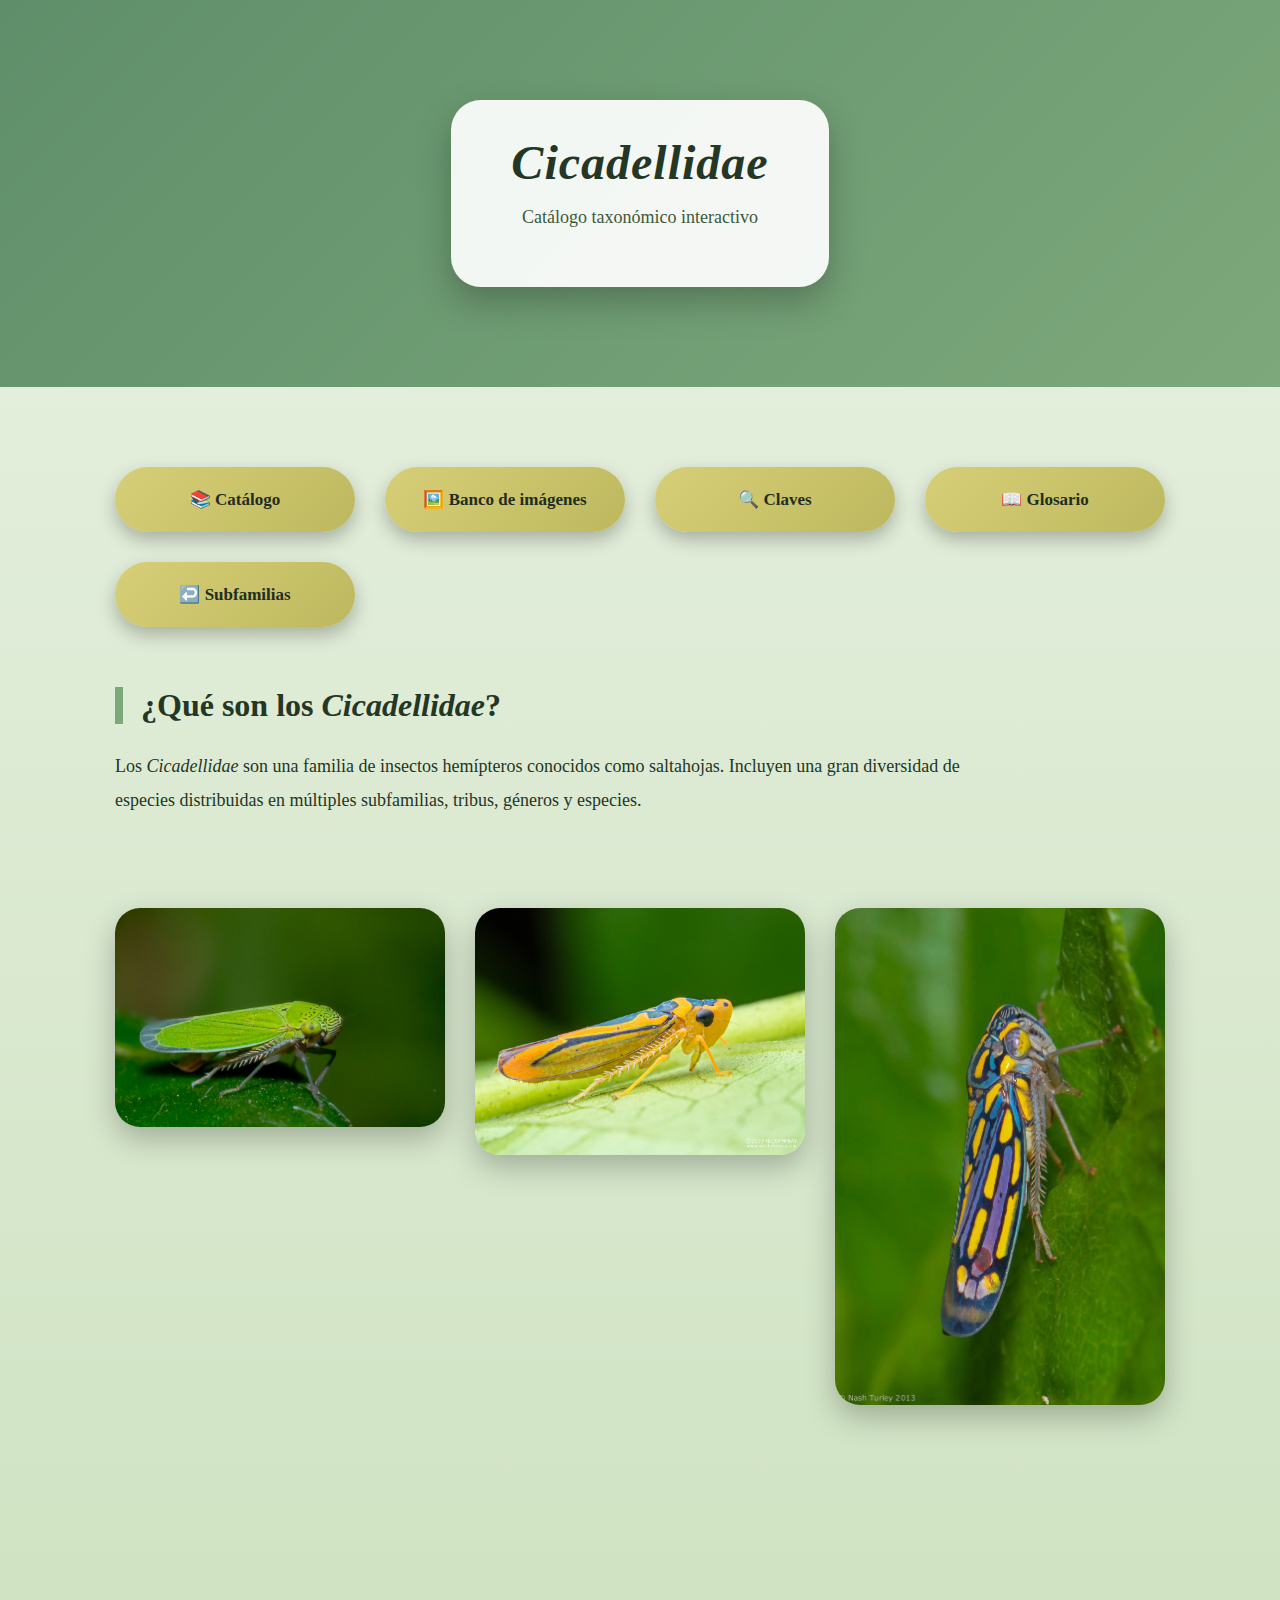
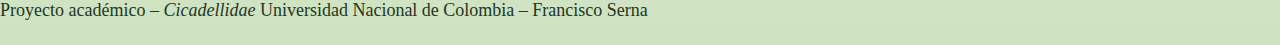
<file: index.html>
<!DOCTYPE html>
<html lang="es">
<head>
  <meta charset="UTF-8">
  <title>Cicadellidae – Catálogo Virtual</title>
  <link rel="stylesheet" href="css/style.css">
</head>

<body>

<!-- HERO / PORTADA -->
<header class="hero">
  <div class="hero-text">
    <h1><em>Cicadellidae</em></h1>
    <p>Catálogo taxonómico interactivo</p>
  </div>
</header>

<!-- CONTENIDO PRINCIPAL -->
<main class="contenedor">

  <section class="menu">
    <a href="catalogo.html" class="boton">📚 Catálogo</a>
    <a href="imagenes.html" class="boton">🖼️ Banco de imágenes</a>
    <a href="claves.html" class="boton">🔍 Claves</a>
    <a href="glosario.html" class="boton">📖 Glosario</a>
    <a href="subfamilias.html" class="boton">↩️ Subfamilias</a>
  </section>

  <section class="info">
    <h2>¿Qué son los <em>Cicadellidae</em>?</h2>
    <p>
      Los <em>Cicadellidae</em> son una familia de insectos hemípteros conocidos
      como saltahojas. Incluyen una gran diversidad de especies distribuidas
      en múltiples subfamilias, tribus, géneros y especies.
    </p>
  </section>

  <section class="galeria">
    <img src="img/cicadellidae1.jpg" alt="Ejemplar de Cicadellidae">
    <img src="img/cicadellidae2.jpg" alt="Cicadélido">
    <img src="img/cicadellidae3.jpg" alt="Cicadélido">
  </section>

</main>

<footer>
  <p>
    Proyecto académico – <em>Cicadellidae</em>  
    Universidad Nacional de Colombia – Francisco Serna
  </p>
</footer>

</body>
</html>
</file>
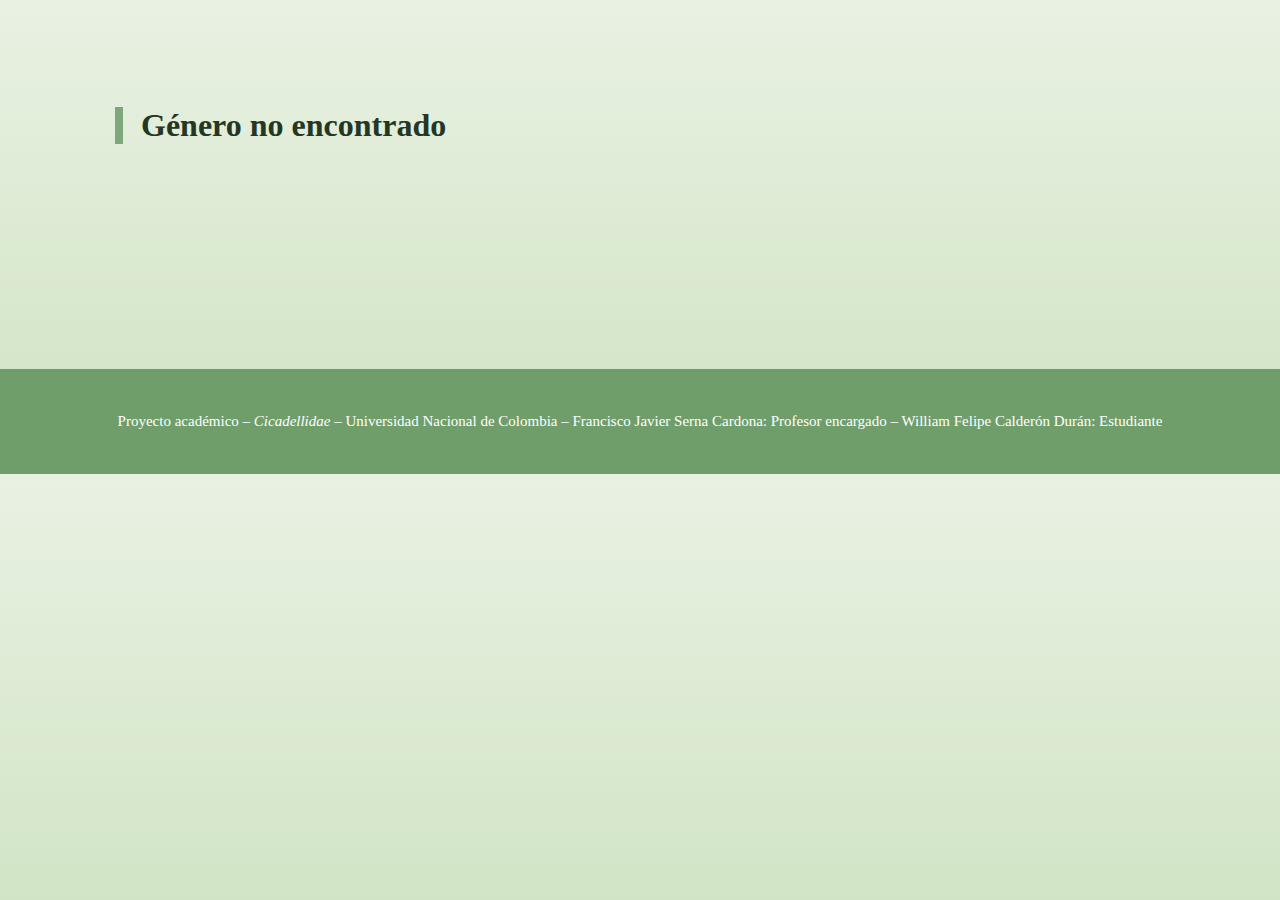
<file: generos/index.html>
<!DOCTYPE html>
<html lang="es">
<head>
<meta charset="UTF-8">
<meta name="viewport" content="width=device-width, initial-scale=1.0">
<meta name="apple-mobile-web-app-capable" content="yes">
<title id="page-title">Género</title>

<link rel="stylesheet" href="../css/style.css">

  <!-- FAVICON (FORMA CORRECTA) -->
  <link rel="icon" href="../img/Cicadellidae.ico" type="image/x-icon">
  <link rel="shortcut icon" href="../img/Cicadellidae.ico" type="image/x-icon">
</head>

<body>

<div class="contenedor">

<a href="#" class="boton" onclick="history.back(); return false;" style="margin:20px; display:inline-block;">
  ← Volver
</a>

<h1 id="titulo-genero" class="text-italic primerMayus"></h1>

<p id="info-taxonomia">
  <strong>Subfamilia:</strong> <span id="subfamilia" ></span><br>
  <strong>Tribu:</strong> <span id="tribu" ></span>
</p>

<table class="tabla-especies">
  <thead>
    <tr>
      <th>N°</th>
      <th>Especie</th>
      <th>Autor / Año</th>
      <th>Imágenes</th>
    </tr>
  </thead>
  <tbody id="tabla-especies-body">
    <!-- JS inserta filas aquí -->
  </tbody>
</table>
<div class="volver-wrapper">
  <a href="javascript:history.back()" class="btn-volver">← Volver al inicio</a>
</div>
</div>

<footer class="footer-global">
  <p>
    Proyecto académico – <em>Cicadellidae</em> – Universidad Nacional de Colombia – 
    Francisco Javier Serna Cardona: Profesor encargado – 
    William Felipe Calderón Durán: Estudiante
  </p>
</footer>

<script src="tablasDinamicas.js"></script>
</body>
</html>
</file>
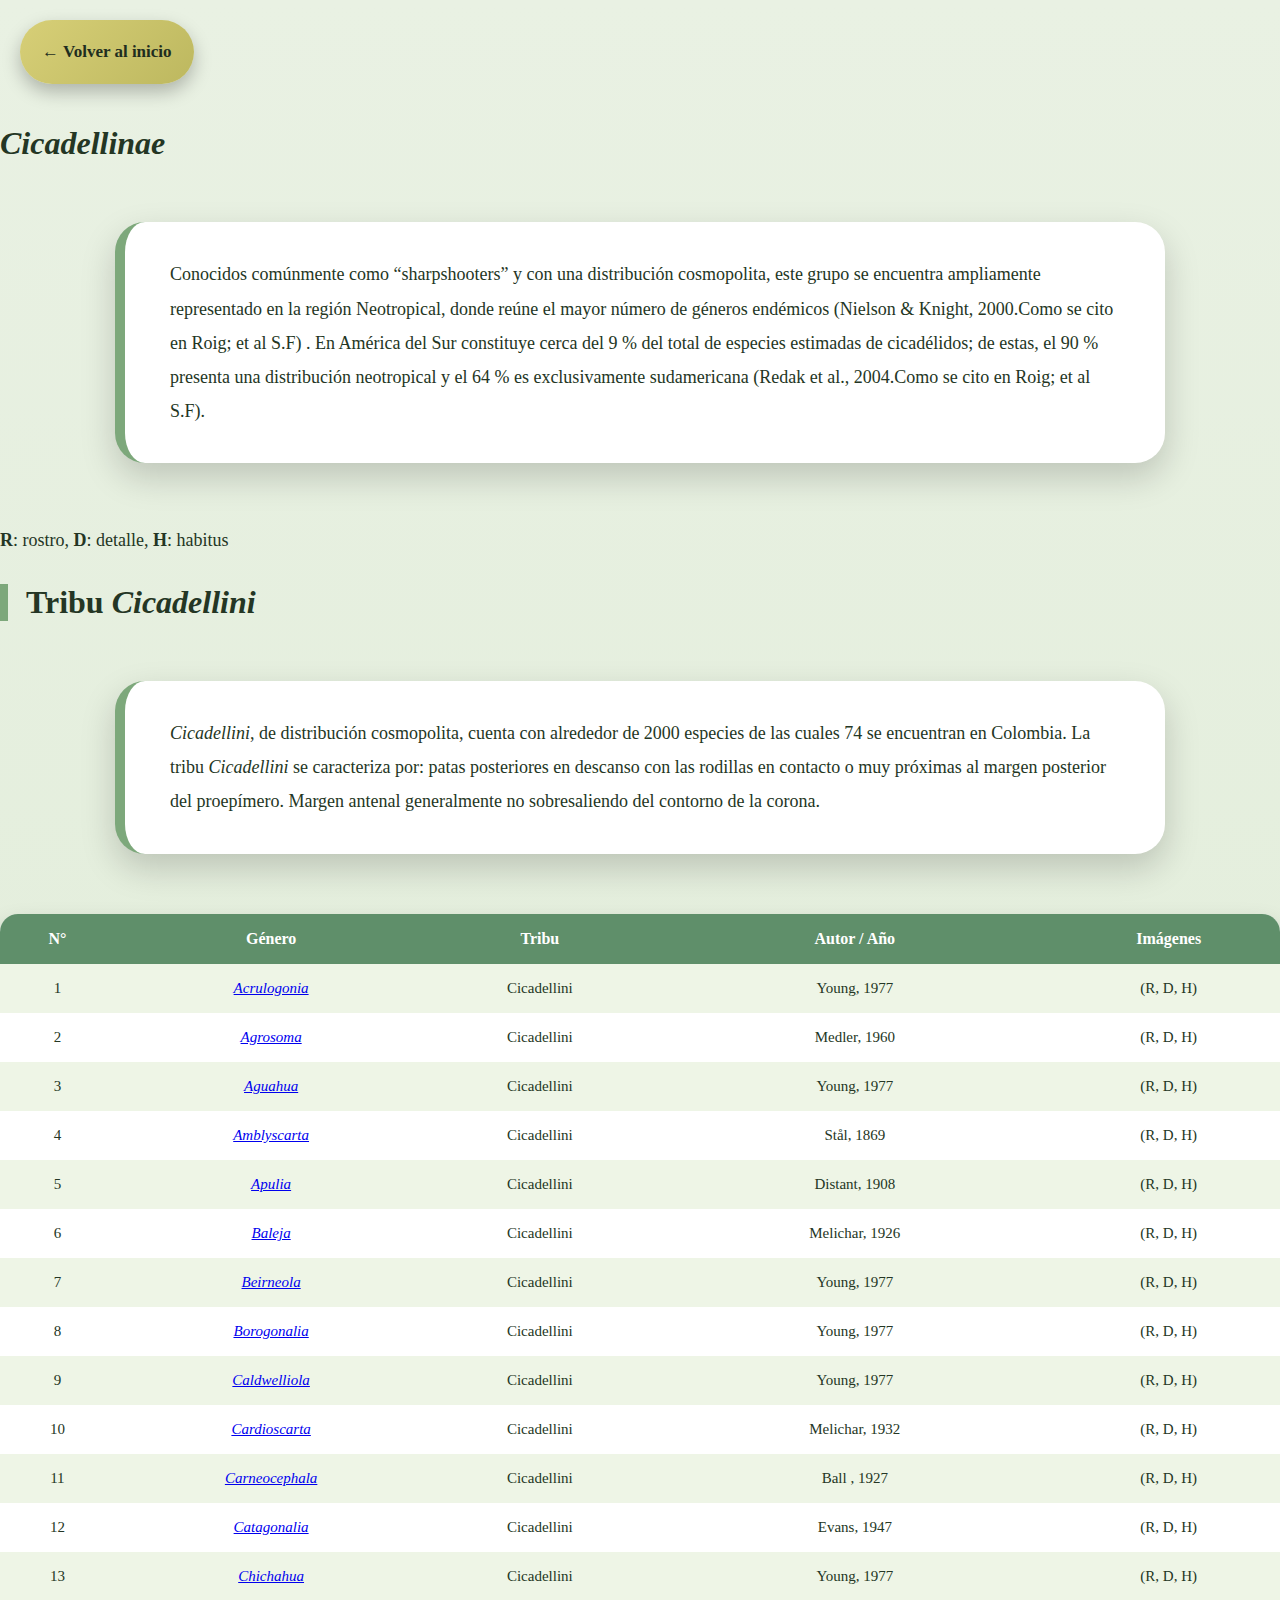
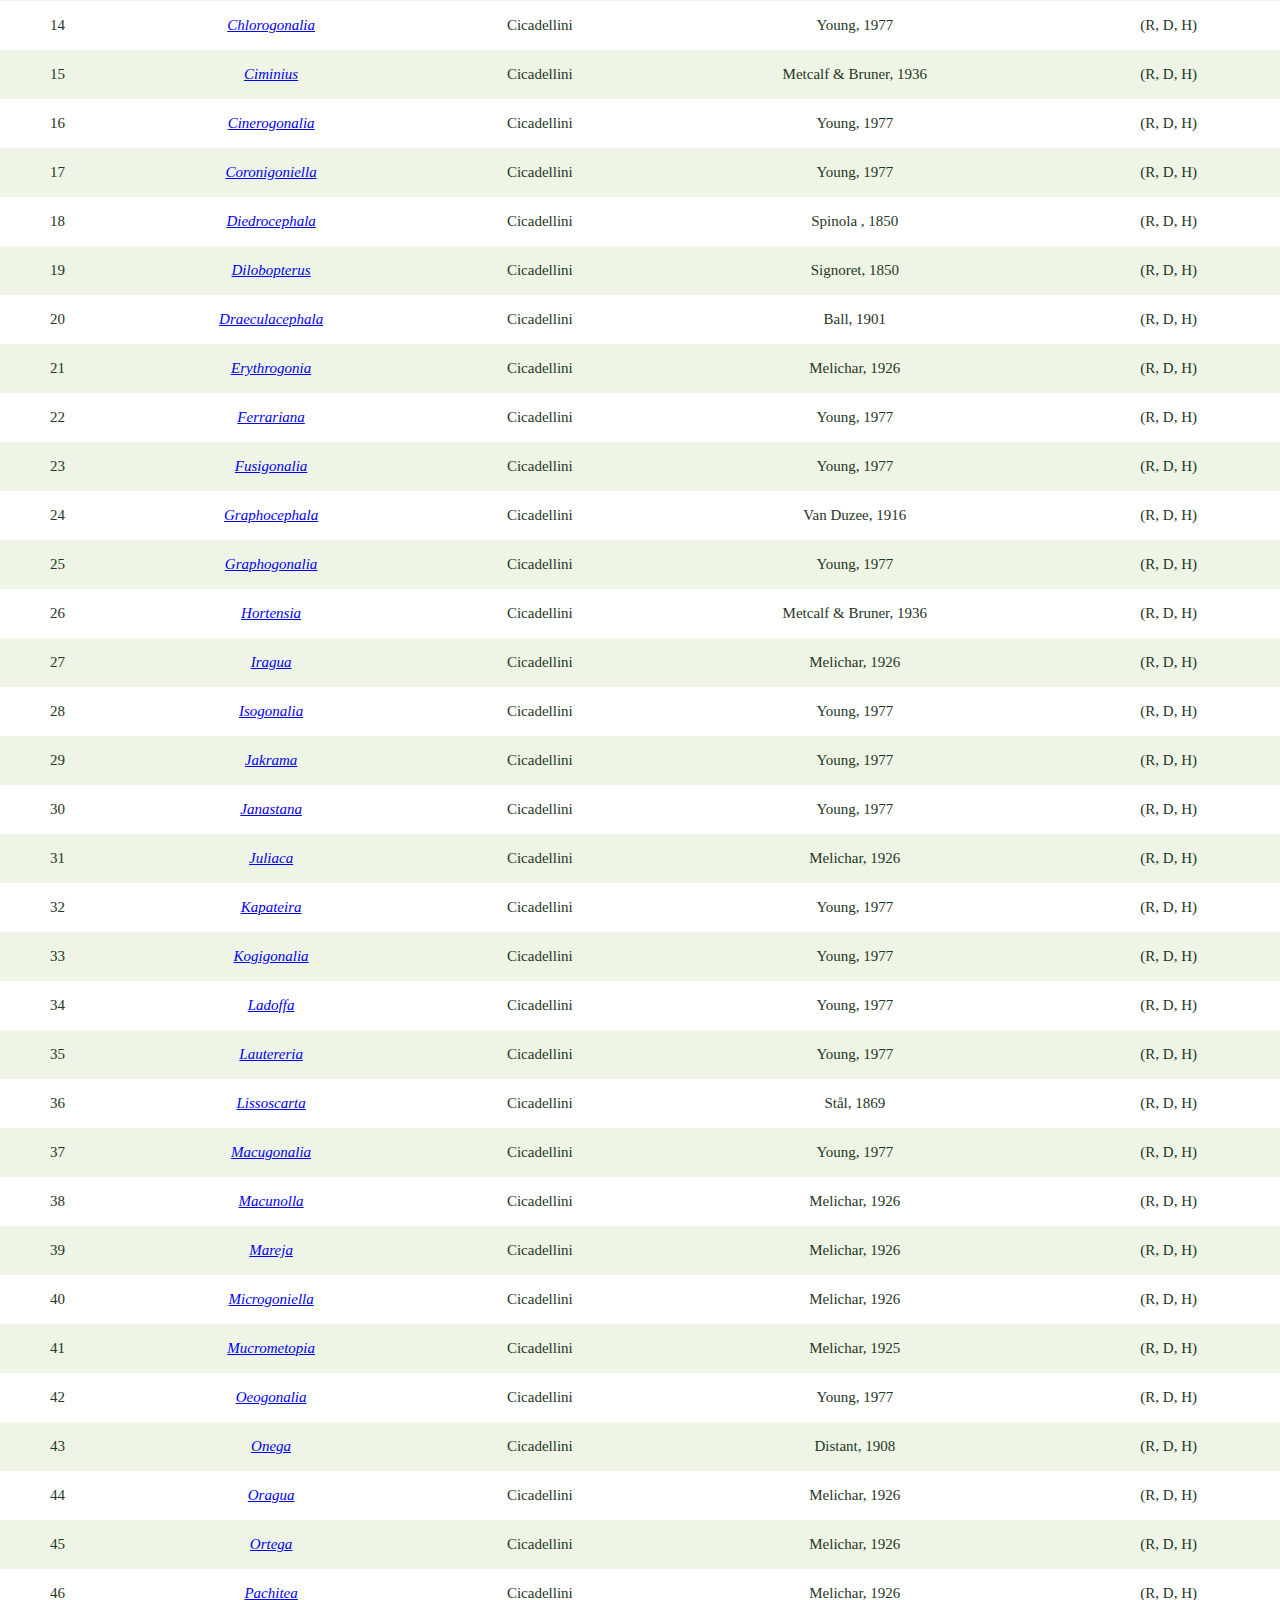
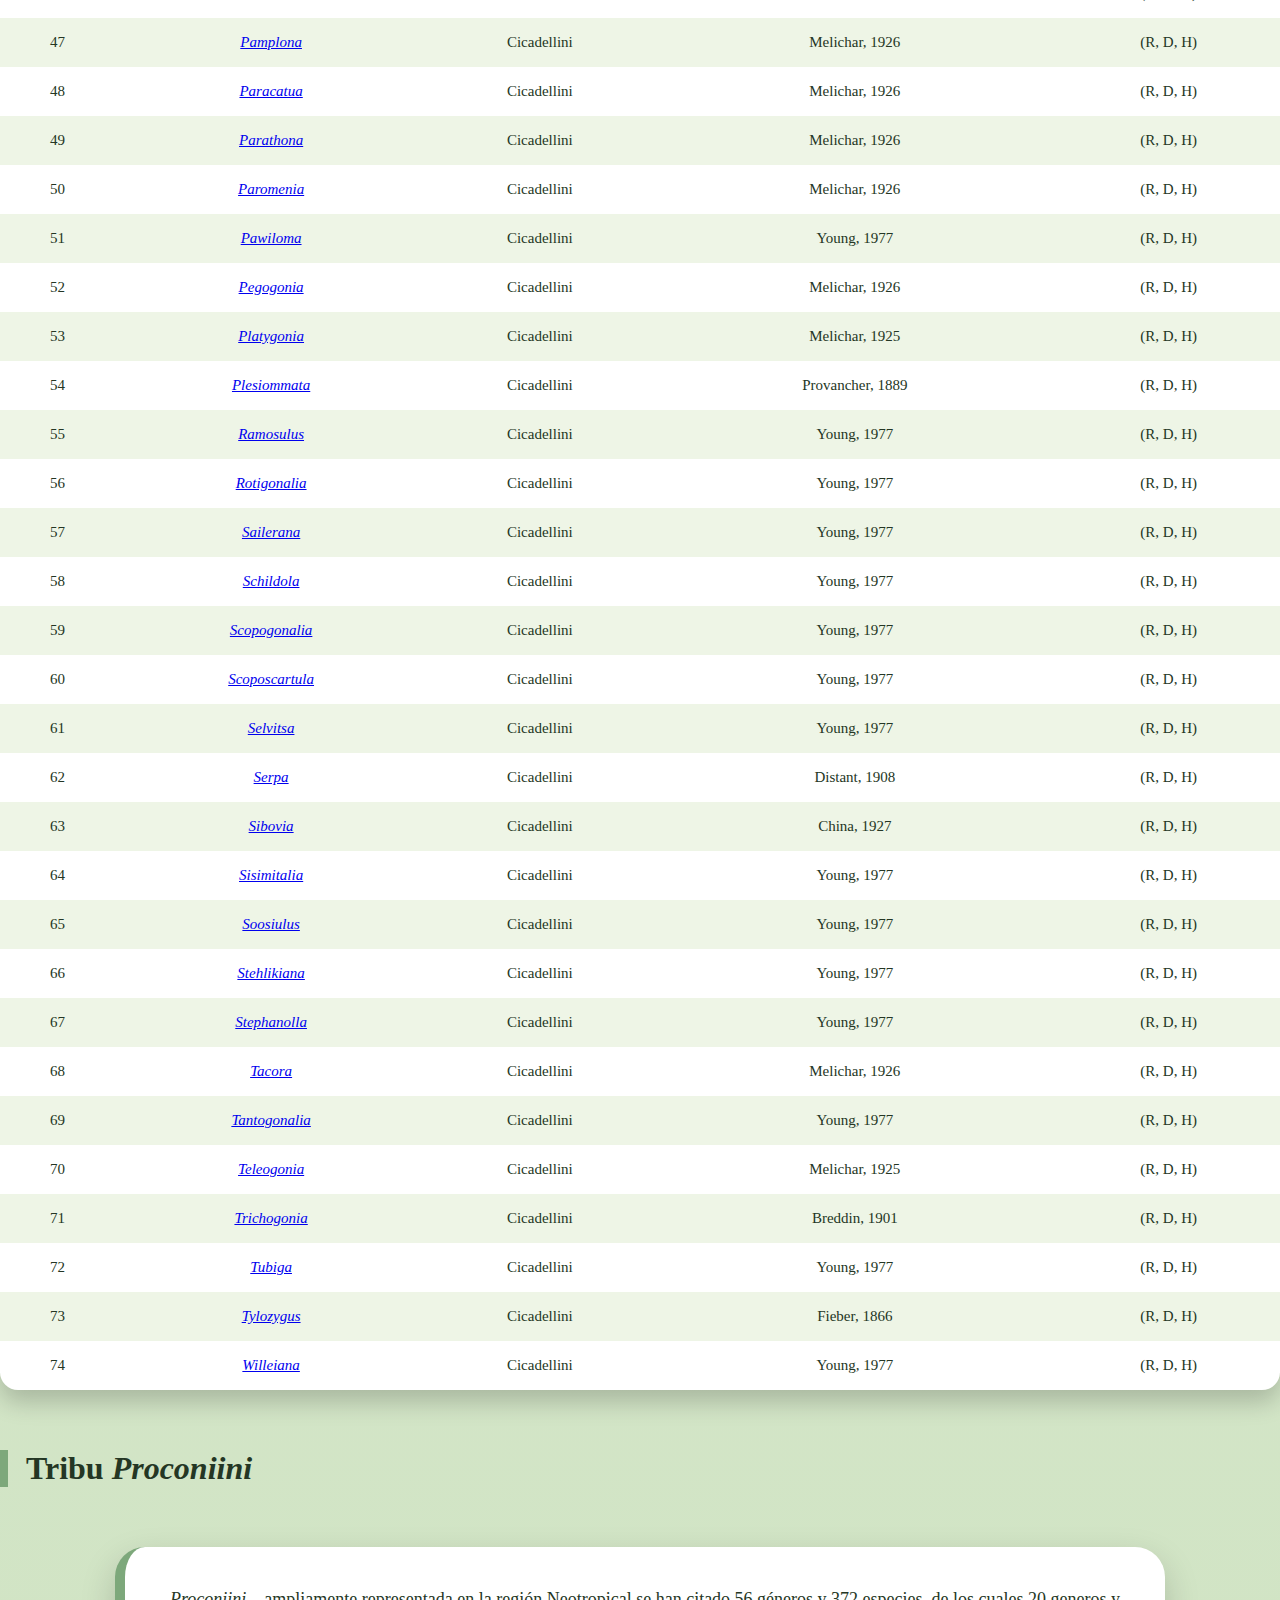
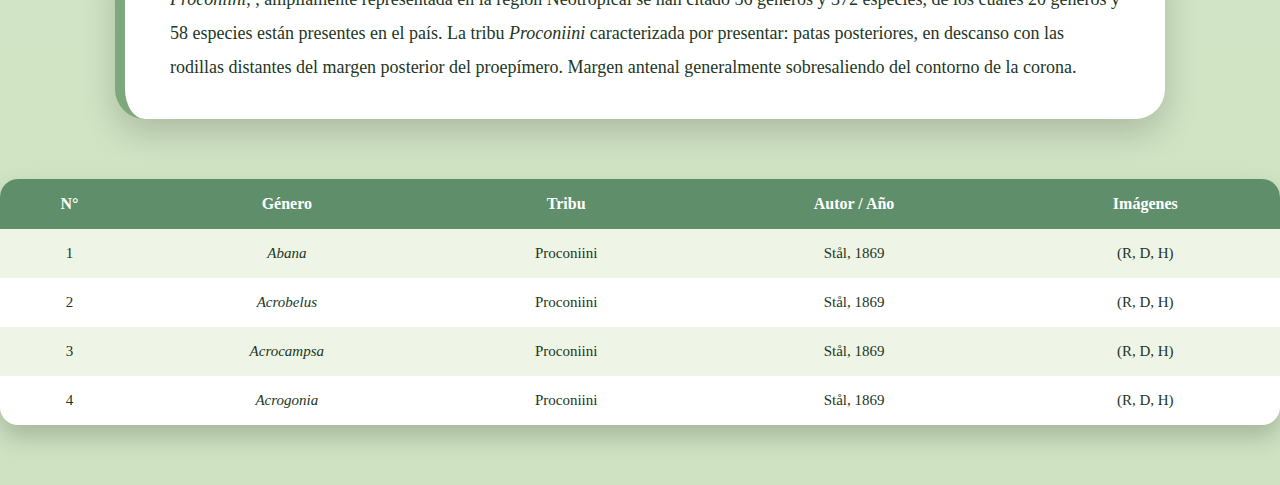
<file: catalogo.html>
<!DOCTYPE html>
<html lang="es">
<head>
<meta charset="UTF-8">
<title>Catálogo </em>Cicadellinae</em></title>
<link rel="stylesheet" href="css/style.css">
</head>

<body>
<a href="index.html" class="boton" style="margin:20px; display:inline-block;">
  ← Volver al inicio
</a>

<h1><em>Cicadellinae</em></h1>
  <p class="descripcion-subfamilia">
 Conocidos comúnmente como “sharpshooters” y con una distribución cosmopolita,
  este grupo se encuentra ampliamente representado en la región Neotropical,
  donde reúne el mayor número de géneros endémicos (Nielson & Knight, 2000.Como se cito en Roig; </em>et al</em> S.F) .
  En América del Sur constituye cerca del 9 % del total de especies estimadas de cicadélidos; de estas,
  el 90 % presenta una distribución neotropical y el 64 % es exclusivamente sudamericana (Redak et al., 2004.Como se cito en Roig; </em>et al</em> S.F). 
</p>

<p><strong>R</strong>: rostro, <strong>D</strong>: detalle, <strong>H</strong>: habitus</p>

<h2 id="cicadellini">Tribu <em>Cicadellini</em></h2>
 <p class="descripcion-tribu">
<em>Cicadellini</em>, de distribución cosmopolita,
cuenta con alrededor de 2000 especies de las cuales 74
se encuentran en Colombia. La tribu <em>Cicadellini</em> se caracteriza
por: patas posteriores en descanso con las rodillas
en contacto o muy próximas al margen posterior del
proepímero. Margen antenal generalmente no sobresaliendo del contorno de la corona.
</p>

<table>
<tr>
<th>N°</th>
<th>Género</th>
<th>Tribu</th>
<th>Autor / Año</th>
<th>Imágenes</th>
</tr>

<tr><td>1</td><td><a href="generos/acrulogonia.html"><em>Acrulogonia</em></a></td><td>Cicadellini</td><td>Young, 1977</td><td>(R, D, H)</td></tr>
<tr><td>2</td><td><a href="generos/agrosoma.html"><em>Agrosoma</em></a></td><td>Cicadellini</td><td>Medler, 1960</td><td>(R, D, H)</td></tr>
<tr><td>3</td><td><a href="generos/aguahua.html"><em>Aguahua</em></a></td><td>Cicadellini</td><td>Young, 1977</td><td>(R, D, H)</td></tr>
<tr><td>4</td><td><a href="generos/amblyscarta .html"><em>Amblyscarta</em></a></td><td>Cicadellini</td><td>Stål, 1869</td><td>(R, D, H)</td></tr>
<tr><td>5</td><td><a href="generos/apulia  .html"><em>Apulia</em></a></td><td>Cicadellini</td><td>Distant, 1908</td><td>(R, D, H)</td></tr>
<tr><td>6</td><td><a href="generos/baleja .html"><em>Baleja</em></a></td><td>Cicadellini</td><td>Melichar, 1926</td><td>(R, D, H)</td></tr>
<tr><td>7</td><td><a href="generos/beirneola .html"><em>Beirneola</em></a></td><td>Cicadellini</td><td>Young, 1977</td><td>(R, D, H)</td></tr>
<tr><td>8</td><td><a href="generos/borogonalia .html"><em>Borogonalia</em></a></td><td>Cicadellini</td><td>Young, 1977</td><td>(R, D, H)</td></tr>
<tr><td>9</td><td><a href="generos/caldwelliola .html"><em>Caldwelliola</em></a></td><td>Cicadellini</td><td>Young, 1977</td><td>(R, D, H)</td></tr>
<tr><td>10</td><td><a href="generos/cardioscarta .html"><em>Cardioscarta</em></a></td><td>Cicadellini</td><td>Melichar, 1932</td><td>(R, D, H)</td></tr>
<tr><td>11</td><td><a href="generos/carneocephala .html"><em>Carneocephala</em></a></td><td>Cicadellini</td><td>Ball , 1927</td><td>(R, D, H)</td></tr>
<tr><td>12</td><td><a href="generos/catagonalia .html"><em>Catagonalia</em></a></td><td>Cicadellini</td><td>Evans, 1947</td><td>(R, D, H)</td></tr>
<tr><td>13</td><td><a href="generos/chichahua .html"><em>Chichahua</em></a></td><td>Cicadellini</td><td>Young, 1977</td><td>(R, D, H)</td></tr>
<tr><td>14</td><td><a href="generos/chlorogonalia .html"><em>Chlorogonalia</em></a></td><td>Cicadellini</td><td>Young, 1977</td><td>(R, D, H)</td></tr>
<tr><td>15</td><td><a href="generos/ciminius .html"><em>Ciminius</em></a></td><td>Cicadellini</td><td>Metcalf  &  Bruner, 1936</td><td>(R, D, H)</td></tr>
<tr><td>16</td><td><a href="generos/cinerogonalia .html"><em>Cinerogonalia</em></a></td><td>Cicadellini</td><td>Young, 1977</td><td>(R, D, H)</td></tr>
<tr><td>17</td><td><a href="generos/coronigoniella .html"><em>Coronigoniella</em></a></td><td>Cicadellini</td><td>Young, 1977</td><td>(R, D, H)</td></tr>
<tr><td>18</td><td><a href="generos/diedrocephala .html"><em>Diedrocephala</em></a></td><td>Cicadellini</td><td>Spinola , 1850</td><td>(R, D, H)</td></tr>
<tr><td>19</td><td><a href="generos/dilobopterus .html"><em>Dilobopterus</em></a></td><td>Cicadellini</td><td>Signoret, 1850</td><td>(R, D, H)</td></tr>
<tr><td>20</td><td><a href="generos/draeculacephala .html"><em>Draeculacephala</em></a></td><td>Cicadellini</td><td>Ball, 1901</td><td>(R, D, H)</td></tr>
<tr><td>21</td><td><a href="generos/erythrogonia .html"><em>Erythrogonia</em></a></td><td>Cicadellini</td><td>Melichar, 1926</td><td>(R, D, H)</td></tr>
<tr><td>22</td><td><a href="generos/ferrariana .html"><em>Ferrariana</em></a></td><td>Cicadellini</td><td>Young, 1977</td><td>(R, D, H)</td></tr>
<tr><td>23</td><td><a href="generos/fusigonalia .html"><em>Fusigonalia</em></a></td><td>Cicadellini</td><td>Young, 1977</td><td>(R, D, H)</td></tr>
<tr><td>24</td><td><a href="generos/graphocephala .html"><em>Graphocephala</em></a></td><td>Cicadellini</td><td>Van  Duzee, 1916</td><td>(R, D, H)</td></tr>
<tr><td>25</td><td><a href="generos/graphogonalia .html"><em>Graphogonalia</em></a></td><td>Cicadellini</td><td>Young, 1977</td><td>(R, D, H)</td></tr>
<tr><td>26</td><td><a href="generos/hortensia .html"><em>Hortensia</em></a></td><td>Cicadellini</td><td>Metcalf  &  Bruner, 1936</td><td>(R, D, H)</td></tr>
<tr><td>27</td><td><a href="generos/iragua .html"><em>Iragua</em></a></td><td>Cicadellini</td><td>Melichar, 1926</td><td>(R, D, H)</td></tr>
<tr><td>28</td><td><a href="generos/isogonalia .html"><em>Isogonalia</em></a></td><td>Cicadellini</td><td>Young, 1977</td><td>(R, D, H)</td></tr>
<tr><td>29</td><td><a href="generos/jakrama .html"><em>Jakrama</em></a></td><td>Cicadellini</td><td>Young, 1977</td><td>(R, D, H)</td></tr>
<tr><td>30</td><td><a href="generos/janastana .html"><em>Janastana</em></a></td><td>Cicadellini</td><td>Young, 1977</td><td>(R, D, H)</td></tr>
<tr><td>31</td><td><a href="generos/juliaca .html"><em>Juliaca</em></a></td><td>Cicadellini</td><td>Melichar, 1926</td><td>(R, D, H)</td></tr>
<tr><td>32</td><td><a href="generos/kapateira .html"><em>Kapateira</em></a></td><td>Cicadellini</td><td>Young, 1977</td><td>(R, D, H)</td></tr>
<tr><td>33</td><td><a href="generos/kogigonalia .html"><em>Kogigonalia</em></a></td><td>Cicadellini</td><td>Young, 1977</td><td>(R, D, H)</td></tr>
<tr><td>34</td><td><a href="generos/ladoffa .html"><em>Ladoffa</em></a></td><td>Cicadellini</td><td>Young, 1977</td><td>(R, D, H)</td></tr>
<tr><td>35</td><td><a href="generos/lautereria .html"><em>Lautereria</em></a></td><td>Cicadellini</td><td>Young, 1977</td><td>(R, D, H)</td></tr>
<tr><td>36</td><td><a href="generos/lissoscarta .html"><em>Lissoscarta</em></a></td><td>Cicadellini</td><td>Stål, 1869</td><td>(R, D, H)</td></tr>
<tr><td>37</td><td><a href="generos/macugonalia .html"><em>Macugonalia</em></a></td><td>Cicadellini</td><td>Young, 1977</td><td>(R, D, H)</td></tr>
<tr><td>38</td><td><a href="generos/macunolla .html"><em>Macunolla</em></a></td><td>Cicadellini</td><td>Melichar, 1926</td><td>(R, D, H)</td></tr>
<tr><td>39</td><td><a href="generos/mareja .html"><em>Mareja</em></a></td><td>Cicadellini</td><td>Melichar, 1926</td><td>(R, D, H)</td></tr>
<tr><td>40</td><td><a href="generos/microgoniella .html"><em>Microgoniella</em></a></td><td>Cicadellini</td><td>Melichar, 1926</td><td>(R, D, H)</td></tr>
<tr><td>41</td><td><a href="generos/mucrometopia .html"><em>Mucrometopia</em></a></td><td>Cicadellini</td><td>Melichar, 1925</td><td>(R, D, H)</td></tr>
<tr><td>42</td><td><a href="generos/oeogonalia .html"><em>Oeogonalia</em></a></td><td>Cicadellini</td><td>Young, 1977</td><td>(R, D, H)</td></tr>
<tr><td>43</td><td><a href="generos/onega .html"><em>Onega</em></a></td><td>Cicadellini</td><td>Distant, 1908</td><td>(R, D, H)</td></tr>
<tr><td>44</td><td><a href="generos/oragua .html"><em>Oragua</em></a></td><td>Cicadellini</td><td>Melichar, 1926</td><td>(R, D, H)</td></tr>
<tr><td>45</td><td><a href="generos/ortega .html"><em>Ortega</em></a></td><td>Cicadellini</td><td>Melichar, 1926</td><td>(R, D, H)</td></tr>
<tr><td>46</td><td><a href="generos/pachitea .html"><em>Pachitea</em></a></td><td>Cicadellini</td><td>Melichar, 1926</td><td>(R, D, H)</td></tr>
<tr><td>47</td><td><a href="generos/pamplona .html"><em>Pamplona</em></a></td><td>Cicadellini</td><td>Melichar, 1926</td><td>(R, D, H)</td></tr>
<tr><td>48</td><td><a href="generos/paracatua .html"><em>Paracatua</em></a></td><td>Cicadellini</td><td>Melichar, 1926</td><td>(R, D, H)</td></tr>
<tr><td>49</td><td><a href="generos/parathona .html"><em>Parathona</em></a></td><td>Cicadellini</td><td>Melichar, 1926</td><td>(R, D, H)</td></tr>
<tr><td>50</td><td><a href="generos/paromenia .html"><em>Paromenia</em></a></td><td>Cicadellini</td><td>Melichar, 1926</td><td>(R, D, H)</td></tr>
<tr><td>51</td><td><a href="generos/pawiloma .html"><em>Pawiloma</em></a></td><td>Cicadellini</td><td>Young, 1977</td><td>(R, D, H)</td></tr>
<tr><td>52</td><td><a href="generos/pegogonia .html"><em>Pegogonia</em></a></td><td>Cicadellini</td><td>Melichar, 1926</td><td>(R, D, H)</td></tr>
<tr><td>53</td><td><a href="generos/platygonia .html"><em>Platygonia</em></a></td><td>Cicadellini</td><td>Melichar, 1925</td><td>(R, D, H)</td></tr>
<tr><td>54</td><td><a href="generos/plesiommata .html"><em>Plesiommata</em></a></td><td>Cicadellini</td><td>Provancher, 1889</td><td>(R, D, H)</td></tr>
<tr><td>55</td><td><a href="generos/ramosulus .html"><em>Ramosulus</em></a></td><td>Cicadellini</td><td>Young, 1977</td><td>(R, D, H)</td></tr>
<tr><td>56</td><td><a href="generos/rotigonalia .html"><em>Rotigonalia</em></a></td><td>Cicadellini</td><td>Young, 1977</td><td>(R, D, H)</td></tr>
<tr><td>57</td><td><a href="generos/sailerana .html"><em>Sailerana</em></a></td><td>Cicadellini</td><td>Young, 1977</td><td>(R, D, H)</td></tr>
<tr><td>58</td><td><a href="generos/schildola .html"><em>Schildola</em></a></td><td>Cicadellini</td><td>Young, 1977</td><td>(R, D, H)</td></tr>
<tr><td>59</td><td><a href="generos/scopogonalia .html"><em>Scopogonalia</em></a></td><td>Cicadellini</td><td>Young, 1977</td><td>(R, D, H)</td></tr>
<tr><td>60</td><td><a href="generos/scoposcartula .html"><em>Scoposcartula</em></a></td><td>Cicadellini</td><td>Young, 1977</td><td>(R, D, H)</td></tr>
<tr><td>61</td><td><a href="generos/selvitsa .html"><em>Selvitsa</em></a></td><td>Cicadellini</td><td>Young, 1977</td><td>(R, D, H)</td></tr>
<tr><td>62</td><td><a href="generos/serpa .html"><em>Serpa</em></a></td><td>Cicadellini</td><td>Distant, 1908</td><td>(R, D, H)</td></tr>
<tr><td>63</td><td><a href="generos/ibovia .html"><em>Sibovia</em></a></td><td>Cicadellini</td><td>China, 1927</td><td>(R, D, H)</td></tr>
<tr><td>64</td><td><a href="generos/sisimitalia .html"><em>Sisimitalia</em></a></td><td>Cicadellini</td><td>Young, 1977</td><td>(R, D, H)</td></tr>
<tr><td>65</td><td><a href="generos/soosiulus .html"><em>Soosiulus</em></a></td><td>Cicadellini</td><td>Young, 1977</td><td>(R, D, H)</td></tr>
<tr><td>66</td><td><a href="generos/stehlikiana .html"><em>Stehlikiana</em></a></td><td>Cicadellini</td><td>Young, 1977</td><td>(R, D, H)</td></tr>
<tr><td>67</td><td><a href="generos/stephanolla .html"><em>Stephanolla</em></a></td><td>Cicadellini</td><td>Young, 1977</td><td>(R, D, H)</td></tr>
<tr><td>68</td><td><a href="generos/tacora .html"><em>Tacora</em></a></td><td>Cicadellini</td><td>Melichar, 1926</td><td>(R, D, H)</td></tr>
<tr><td>69</td><td><a href="generos/tantogonalia .html"><em>Tantogonalia</em></a></td><td>Cicadellini</td><td>Young, 1977</td><td>(R, D, H)</td></tr>
<tr><td>70</td><td><a href="generos/teleogonia .html"><em>Teleogonia</em></a></td><td>Cicadellini</td><td>Melichar, 1925</td><td>(R, D, H)</td></tr>
<tr><td>71</td><td><a href="generos/trichogonia .html"><em>Trichogonia</em></a></td><td>Cicadellini</td><td>Breddin, 1901</td><td>(R, D, H)</td></tr>
<tr><td>72</td><td><a href="generos/tubiga .html"><em>Tubiga</em></a></td><td>Cicadellini</td><td>Young, 1977</td><td>(R, D, H)</td></tr>
<tr><td>73</td><td><a href="generos/tylozygus .html"><em>Tylozygus</em></a></td><td>Cicadellini</td><td>Fieber, 1866</td><td>(R, D, H)</td></tr>
<tr><td>74</td><td><a href="generos/willeiana .html"><em>Willeiana</em></a></td><td>Cicadellini</td><td>Young, 1977</td><td>(R, D, H)</td></tr>





  
</table>

<h2 id="proconiini">Tribu <em>Proconiini</em></h2>
 <p class="descripcion-tribu">
<em>Proconiini</em>,
, ampliamente representada en la región Neotropical se han citado 56 géneros y 372 especies, de los
cuales 20 generos y 58 especies están presentes en el país. La tribu <em>Proconiini</em> caracterizada por presentar: patas
posteriores, en descanso con las rodillas distantes del
margen posterior del proepímero. Margen antenal generalmente sobresaliendo del contorno de la corona. 
</p>

<table>
<tr>
<th>N°</th>
<th>Género</th>
<th>Tribu</th>
<th>Autor / Año</th>
<th>Imágenes</th>
</tr>

<tr><td>1</td><td><em>Abana</em></td><td>Proconiini</td><td>Stål, 1869</td><td>(R, D, H)</td></tr>
<tr><td>2</td><td><em>Acrobelus</em></td><td>Proconiini</td><td>Stål, 1869</td><td>(R, D, H)</td></tr>
<tr><td>3</td><td><em>Acrocampsa</em></td><td>Proconiini</td><td>Stål, 1869</td><td>(R, D, H)</td></tr>
<tr><td>4</td><td><em>Acrogonia</em></td><td>Proconiini</td><td>Stål, 1869</td><td>(R, D, H)</td></tr>

</table>

</body>
</html>
</file>
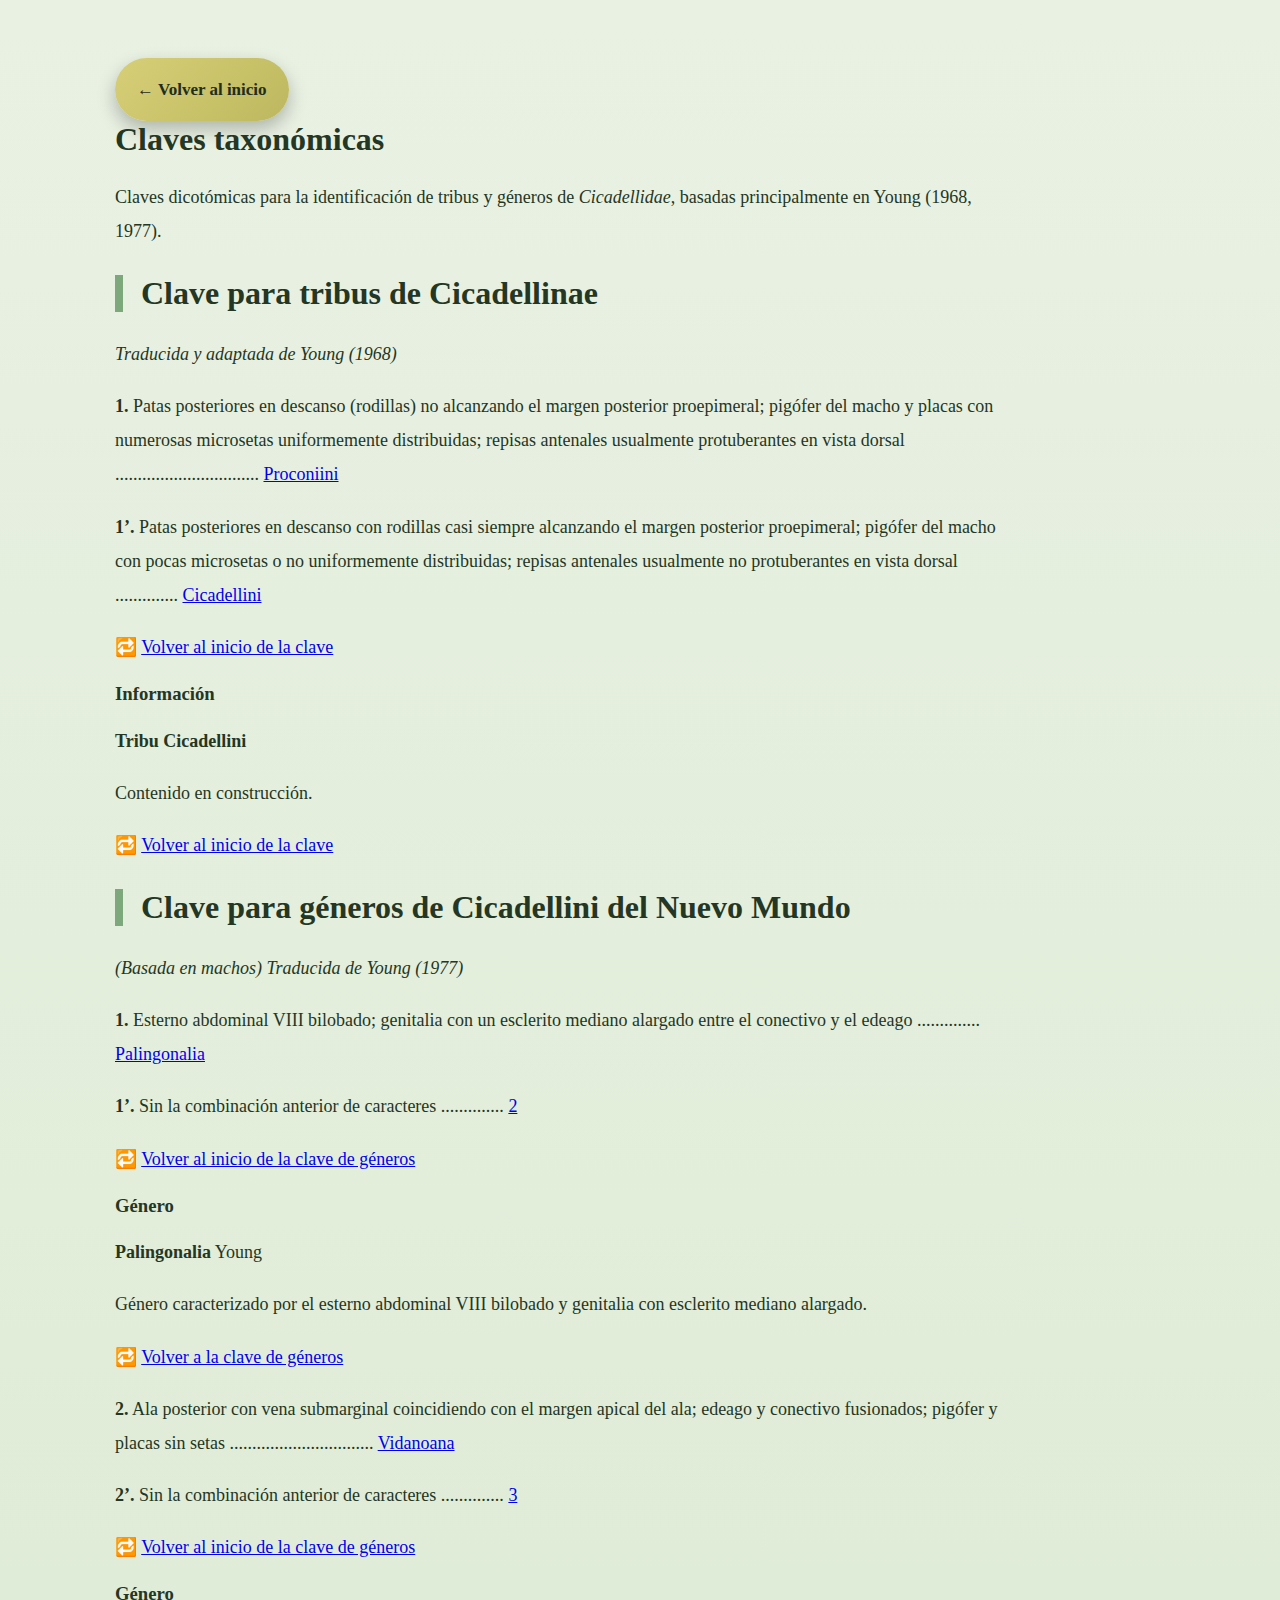
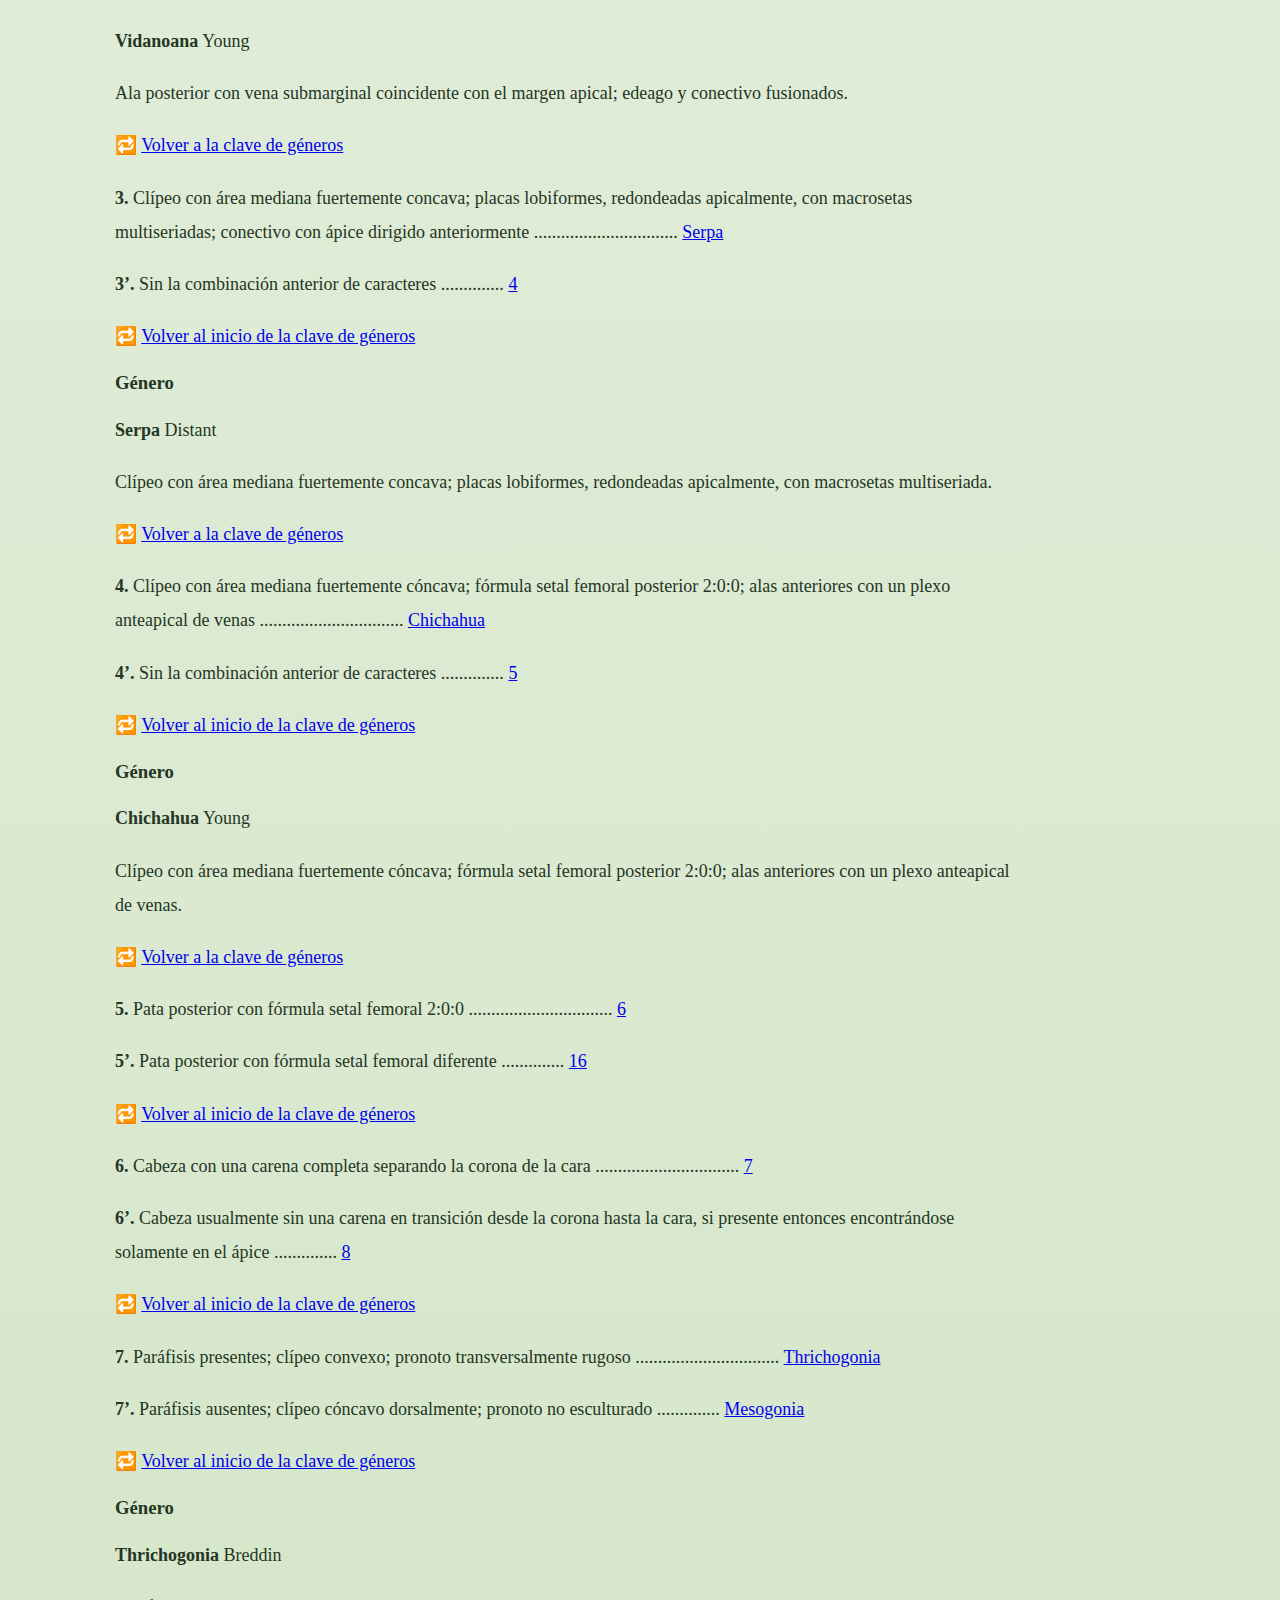
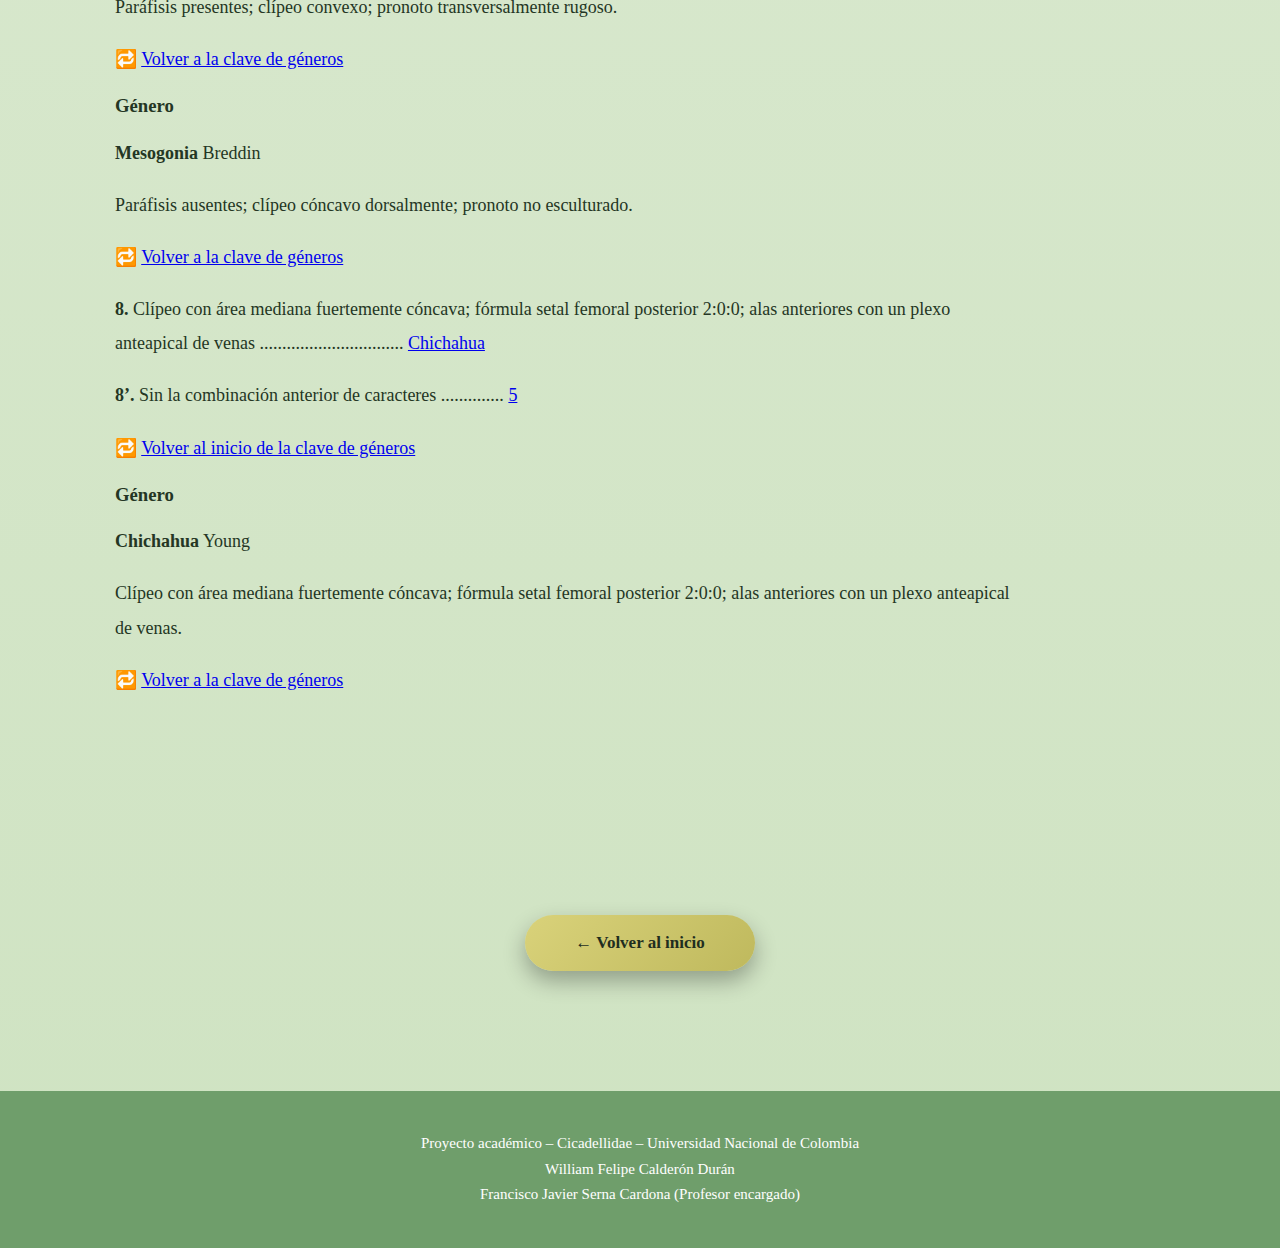
<file: claves.html>
<!DOCTYPE html>
<html lang="es">
<head>
  <meta charset="UTF-8">
  <meta name="viewport" content="width=device-width, initial-scale=1.0">

  <title>Claves taxonómicas – Cicadellidae</title>

  <meta name="description" content="Claves taxonómicas para tribus y géneros de Cicadellidae">
  <meta name="author" content="William Felipe Calderón Durán">

  <link rel="stylesheet" href="css/style.css">
  <link rel="icon" href="img/Cicadellidae.ico">
</head>

<body>

<div class="contenedor">

  <a href="index.html" class="boton">← Volver al inicio</a>

  <h1 id="inicio-clave">Claves taxonómicas</h1>

  <p>
    Claves dicotómicas para la identificación de tribus y géneros de
    <em>Cicadellidae</em>, basadas principalmente en Young (1968, 1977).
  </p>

  <!-- =====================================================
       CLAVE PARA TRIBUS
       ===================================================== -->

  <h2>Clave para tribus de Cicadellinae</h2>
  <p><em>Traducida y adaptada de Young (1968)</em></p>

  <div class="bloque-info">

    <p class="paso-clave">
      <strong>1.</strong> Patas posteriores en descanso (rodillas) no alcanzando
      el margen posterior proepimeral; pigófer del macho y placas con numerosas
      microsetas uniformemente distribuidas; repisas antenales usualmente
      protuberantes en vista dorsal ................................
      <a href="#tribu-proconiini">Proconiini</a>
    </p>

    <p class="paso-clave">
      <strong>1’.</strong> Patas posteriores en descanso con rodillas casi siempre
      alcanzando el margen posterior proepimeral; pigófer del macho con pocas
      microsetas o no uniformemente distribuidas; repisas antenales usualmente
      no protuberantes en vista dorsal ..............
      <a href="#tribu-cicadellini">Cicadellini</a>
    </p>

    <p class="volver-clave">
      🔁 <a href="#inicio-clave">Volver al inicio de la clave</a>
    </p>

  </div>

  <!-- =====================================================
       TRIBU CIC A D E L L I N I
       ===================================================== -->

  <div class="bloque-info" id="tribu-cicadellini">

    <h3 class="titulo-info">Información</h3>

    <p class="titulo-tribu">
      <strong>Tribu Cicadellini</strong>
    </p>

    <p>
      Contenido en construcción.
    </p>

    <p class="volver-clave">
      🔁 <a href="#inicio-clave">Volver al inicio de la clave</a>
    </p>

  </div>

  <!-- =====================================================
       CLAVE PARA GÉNEROS (CIC A D E L L I N I)
       ===================================================== -->

  <h2 id="clave-generos">Clave para géneros de Cicadellini del Nuevo Mundo</h2>
  <p><em>(Basada en machos) Traducida de Young (1977)</em></p>

  <div class="bloque-info">

    <p class="paso-clave">
      <strong>1.</strong> Esterno abdominal VIII bilobado; genitalia con un
      esclerito mediano alargado entre el conectivo y el edeago ..............
      <a href="#genero-palingonalia">Palingonalia</a>
    </p>

    <p class="paso-clave">
      <strong>1’.</strong> Sin la combinación anterior de caracteres ..............
      <a href="#paso-2-generos">2</a>
    </p>

    <p class="volver-clave">
      🔁 <a href="#clave-generos">Volver al inicio de la clave de géneros</a>
    </p>

  </div>
<div class="bloque-info" id="genero-palingonalia">
    <h3 class="titulo-info">Género</h3>
    <p class="titulo-tribu"><strong>Palingonalia</strong> Young</p>
    <p>Género caracterizado por el esterno abdominal VIII bilobado y genitalia
    con esclerito mediano alargado.</p>

    <p class="volver-clave">
      🔁 <a href="#clave-generos">Volver a la clave de géneros</a>
    </p>
  </div>
  <div class="bloque-info" id="paso-2-generos">

    <p class="paso-clave">
      <strong>2.</strong> Ala posterior con vena submarginal coincidiendo con el
      margen apical del ala; edeago y conectivo fusionados; pigófer y placas
      sin setas ................................
      <a href="#genero-vidanoana">Vidanoana</a>
    </p>

    <p class="paso-clave">
      <strong>2’.</strong> Sin la combinación anterior de caracteres ..............
      <a href="#paso-2-generos">3</a>
    </p>

    <p class="volver-clave">
      🔁 <a href="#clave-generos">Volver al inicio de la clave de géneros</a>
    </p>

  </div>

  <div class="bloque-info" id="genero-vidanoana">
    <h3 class="titulo-info">Género</h3>
    <p class="titulo-tribu"><strong>Vidanoana</strong> Young</p>
    <p>Ala posterior con vena submarginal coincidente con el margen apical;
    edeago y conectivo fusionados.</p>

    <p class="volver-clave">
      🔁 <a href="#clave-generos">Volver a la clave de géneros</a>
    </p>
  </div>
<div class="bloque-info" id="paso-2-generos">

    <p class="paso-clave">
      <strong>3.</strong> Clípeo con área mediana fuertemente concava; placas lobiformes, redondeadas apicalmente, con macrosetas multiseriadas; conectivo con ápice dirigido anteriormente ................................
      <a href="#genero-serpa">Serpa</a>
    </p>

    <p class="paso-clave">
      <strong>3’.</strong> Sin la combinación anterior de caracteres ..............
      <a href="#paso-4-generos">4</a>
    </p>

    <p class="volver-clave">
      🔁 <a href="#clave-generos">Volver al inicio de la clave de géneros</a>
    </p>
 
  </div>
<div class="bloque-info" id="genero-serpa">
    <h3 class="titulo-info">Género</h3>
    <p class="titulo-tribu"><strong>Serpa</strong> Distant</p>
    <p>Clípeo con área mediana fuertemente concava; placas lobiformes, redondeadas apicalmente, con macrosetas multiseriada.</p>

    <p class="volver-clave">
      🔁 <a href="#clave-generos">Volver a la clave de géneros</a>
    </p>
</div>

<div class="bloque-info" id="paso-4-generos">

    <p class="paso-clave">
      <strong>4.</strong> Clípeo con área mediana fuertemente cóncava; fórmula setal femoral posterior 2:0:0; alas anteriores con un plexo anteapical de venas ................................
      <a href="#genero-chichahua">Chichahua</a>
    </p>

    <p class="paso-clave">
      <strong>4’.</strong> Sin la combinación anterior de caracteres ..............
      <a href="#paso-5-generos">5</a>
    </p>

    <p class="volver-clave">
      🔁 <a href="#clave-generos">Volver al inicio de la clave de géneros</a>
    </p>
 
  </div>
<div class="bloque-info" id="genero-chichahua">
    <h3 class="titulo-info">Género</h3>
    <p class="titulo-tribu"><strong>Chichahua</strong> Young</p>
    <p>Clípeo con área mediana fuertemente cóncava; fórmula setal femoral posterior 2:0:0; alas anteriores con un plexo anteapical de venas.</p>
</div>


    <p class="volver-clave">
      🔁 <a href="#clave-generos">Volver a la clave de géneros</a>
    </p>
    <div class="bloque-info" id="paso-5-generos">

    <p class="paso-clave">
      <strong>5.</strong> Pata posterior con fórmula setal femoral 2:0:0 ................................
      <a href="#paso-6-generos">6</a>
    </p>

    <p class="paso-clave">
      <strong>5’.</strong> Pata posterior con fórmula setal femoral diferente ..............
      <a href="#paso-16-generos">16</a>
    </p>

    <p class="volver-clave">
      🔁 <a href="#clave-generos">Volver al inicio de la clave de géneros</a>
    </p>
</div>
<div class="bloque-info" id="paso-6-generos">

    <p class="paso-clave">
      <strong>6.</strong> Cabeza con una carena completa separando la corona de la cara ................................
      <a href="#paso-7-generos">7</a>
    </p>

    <p class="paso-clave">
      <strong>6’.</strong> Cabeza usualmente sin una carena en transición desde la corona hasta la cara, si presente entonces encontrándose solamente en el ápice ..............
      <a href="#paso-8-generos">8</a>
    </p>

    <p class="volver-clave">
      🔁 <a href="#clave-generos">Volver al inicio de la clave de géneros</a>
    </p>
 
  </div>
<div class="bloque-info" id="paso-7-generos">

    <p class="paso-clave">
      <strong>7.</strong> Paráfisis presentes; clípeo convexo; pronoto transversalmente rugoso ................................
      <a href="#genero-thrichogonia">Thrichogonia </a>
    </p>

    <p class="paso-clave">
      <strong>7’.</strong> Paráfisis ausentes; clípeo cóncavo dorsalmente; pronoto no esculturado ..............
      <a href="#genero-mesogonia ">Mesogonia </a>
    </p>

    <p class="volver-clave">
      🔁 <a href="#clave-generos">Volver al inicio de la clave de géneros</a>
    </p>
 
  </div>
<div class="bloque-info" id="genero-thrichogonia">
    <h3 class="titulo-info">Género</h3>
    <p class="titulo-tribu"><strong>Thrichogonia </strong> Breddin</p>
    <p>Paráfisis presentes; clípeo convexo; pronoto transversalmente rugoso.</p>

    <p class="volver-clave">
      🔁 <a href="#clave-generos">Volver a la clave de géneros</a>
    </p>
</div>
    <div class="bloque-info" id="genero-mesogonia">
    <h3 class="titulo-info">Género</h3>
    <p class="titulo-tribu"><strong>Mesogonia </strong> Breddin</p>
    <p>Paráfisis ausentes; clípeo cóncavo dorsalmente; pronoto no esculturado.</p>

    <p class="volver-clave">
      🔁 <a href="#clave-generos">Volver a la clave de géneros</a>
    </p>
</div>
<div class="bloque-info" id="paso-8-generos">

    <p class="paso-clave">
      <strong>8.</strong> Clípeo con área mediana fuertemente cóncava; fórmula setal femoral posterior 2:0:0; alas anteriores con un plexo anteapical de venas ................................
      <a href="#genero-serpa">Chichahua</a>
    </p>

    <p class="paso-clave">
      <strong>8’.</strong> Sin la combinación anterior de caracteres ..............
      <a href="#paso-5-generos">5</a>
    </p>

    <p class="volver-clave">
      🔁 <a href="#clave-generos">Volver al inicio de la clave de géneros</a>
    </p>
 
  </div>
<div class="bloque-info" id="genero-chichahua">
    <h3 class="titulo-info">Género</h3>
    <p class="titulo-tribu"><strong>Chichahua</strong> Young</p>
    <p>Clípeo con área mediana fuertemente cóncava; fórmula setal femoral posterior 2:0:0; alas anteriores con un plexo anteapical de venas.</p>

    <p class="volver-clave">
      🔁 <a href="#clave-generos">Volver a la clave de géneros</a>
    </p>
</div>




















  </div>
  <div class="volver-wrapper">
    <a href="index.html" class="btn-volver">← Volver al inicio</a>
  </div>

</div>

<footer class="footer-global">
  <p>
    Proyecto académico – Cicadellidae – Universidad Nacional de Colombia<br>
    William Felipe Calderón Durán <br>
    Francisco Javier Serna Cardona (Profesor encargado)
  </p>
</footer>

</body>
</html>
</file>
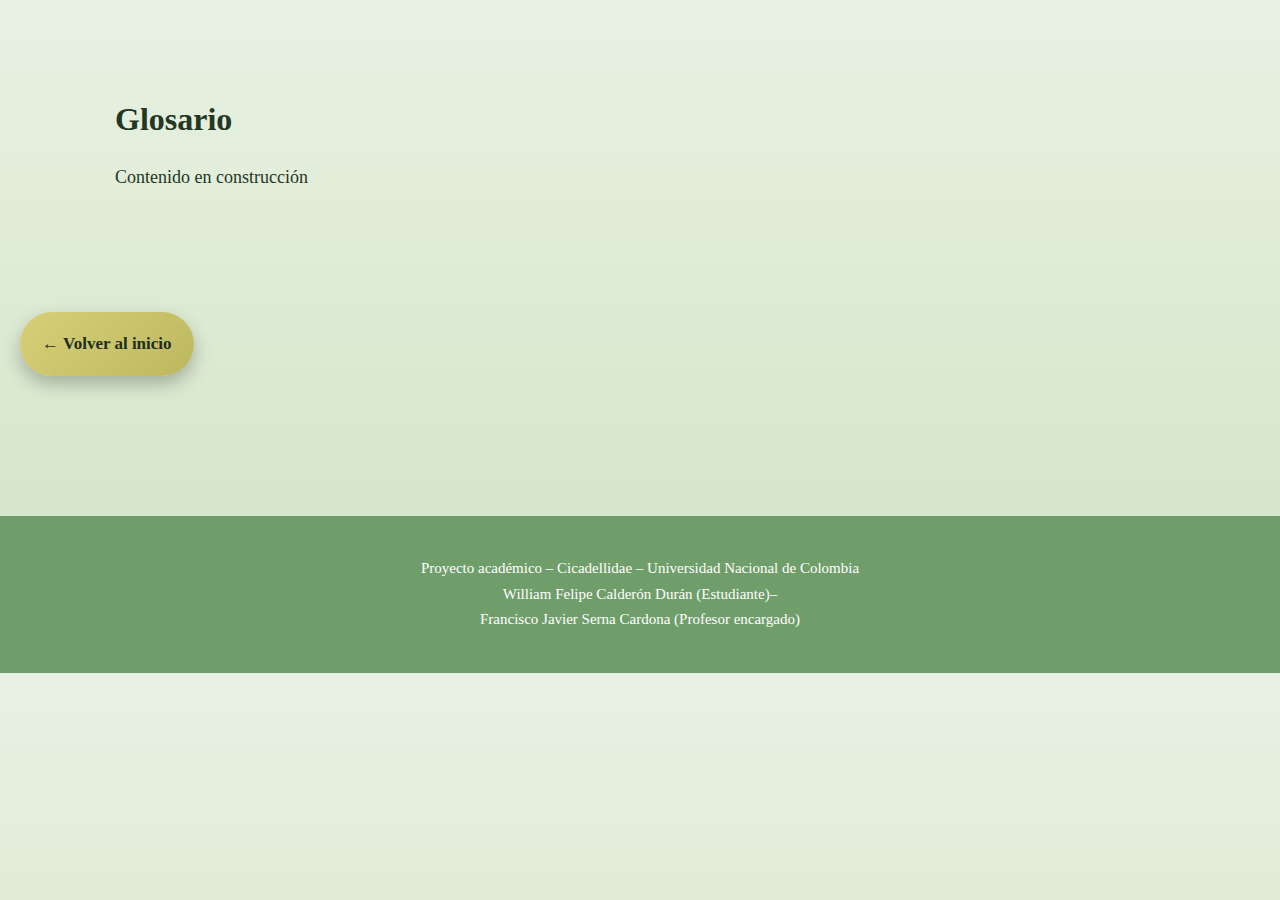
<file: glosario.html>
<!DOCTYPE html>
<html lang="es">
<head>
  <meta charset="UTF-8">
<meta name="viewport" content="width=device-width, initial-scale=1.0">
<meta name="apple-mobile-web-app-capable" content="yes">
  <title>Glosario Entomológico – Cicadellidae</title>

  <meta name="description" content="Glosario de términos entomológicos utilizados en la taxonomía de la familia Cicadellidae.">

  <meta name="keywords" content="glosario entomológico, Cicadellidae, taxonomía, morfología insectos">

  <meta name="author" content="William Felipe Calderón Durán">
  <meta name="robots" content="index, follow">
  <meta name="language" content="es">

  <link rel="stylesheet" href="css/style.css">
  <link rel="icon" href="img/Cicadellidae.ico">
</head>

<body>
<div class="contenedor">

<h1>Glosario</h1>
<p>Contenido en construcción</p>


</div>


</body>
 

<a href="index.html" class="boton" style="margin:20px; display:inline-block;">
  ← Volver al inicio
</a>
<footer class="footer-global">
    <p>
      Proyecto académico – Cicadellidae – Universidad Nacional de Colombia<br>
      William Felipe Calderón Durán (Estudiante)– <br>
      Francisco Javier Serna Cardona (Profesor encargado)<br>
      
    </p>
  </footer>
</html>
</file>
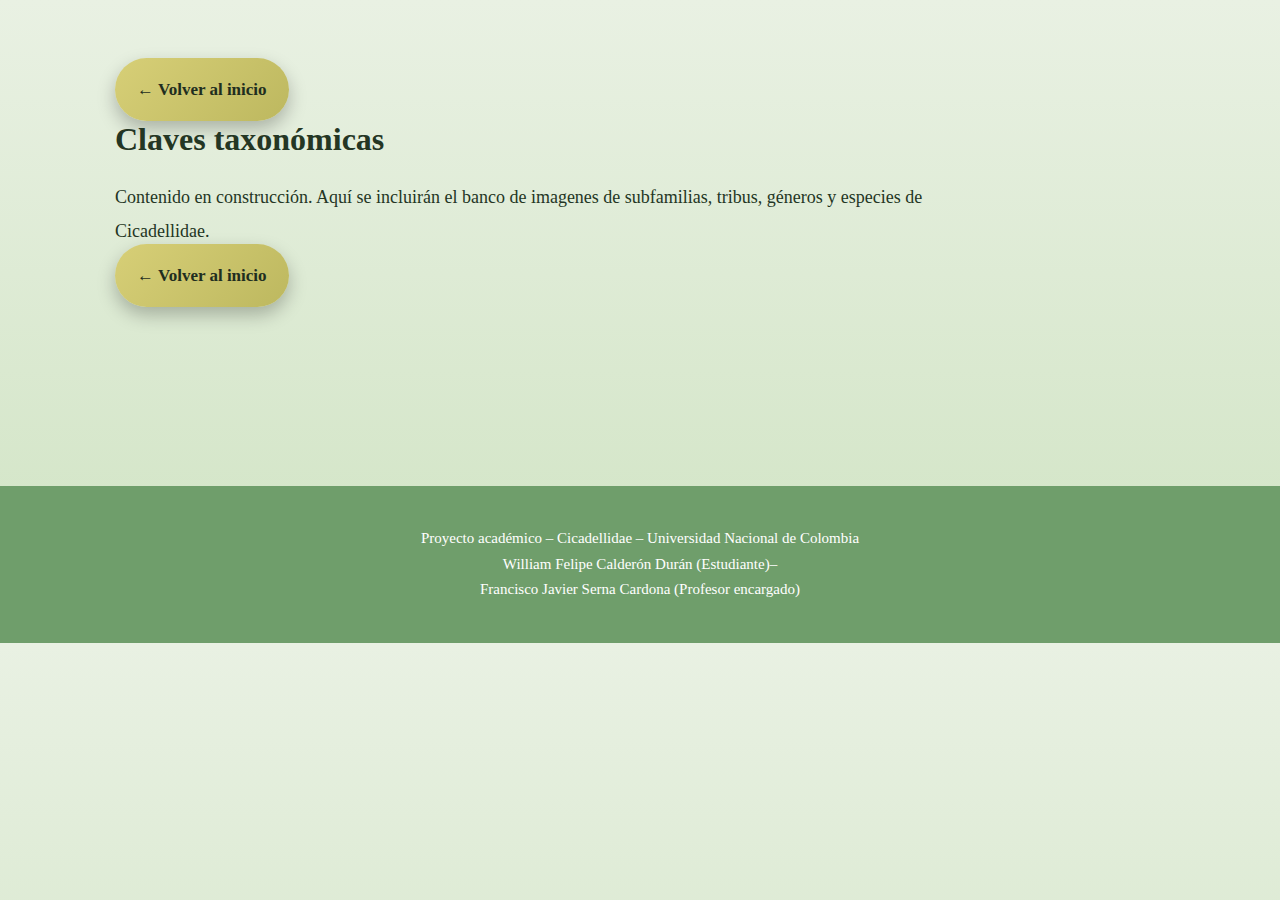
<file: imagenes.html>
<!DOCTYPE html>
<html lang="es">
<head>
  <meta charset="UTF-8">
<meta name="viewport" content="width=device-width, initial-scale=1.0">
<meta name="apple-mobile-web-app-capable" content="yes">
  <title>Banco de Imágenes – Cicadellidae</title>

  <meta name="description" content="Banco de imágenes de Cicadellidae con fotografías de rostro, detalle y habitus para apoyo taxonómico.">

  <meta name="keywords" content="imágenes Cicadellidae, habitus, taxonomía visual">

  <meta name="author" content="William Felipe Calderón Durán">
  <meta name="robots" content="index, follow">
  <meta name="language" content="es">

  <link rel="stylesheet" href="css/style.css">
  <link rel="icon" href="img/Cicadellidae.ico">
</head>

<body>

  <!-- CONTENEDOR PRINCIPAL -->
  <div class="contenedor">

    <!-- BOTÓN -->
    <a href="index.html" class="boton">
      ← Volver al inicio
    </a>

    <h1>Claves taxonómicas</h1>

    <p>
      Contenido en construcción.  
      Aquí se incluirán el banco de imagenes de subfamilias, tribus, géneros y especies de Cicadellidae.
    </p>
 <a href="index.html" class="boton" style="margin-top:30px;">
      ← Volver al inicio
    </a>

  </div>

  <!-- FOOTER (SIEMPRE DENTRO DEL BODY) -->
  <footer class="footer-global">
    <p>
      Proyecto académico – Cicadellidae – Universidad Nacional de Colombia<br>
      William Felipe Calderón Durán (Estudiante)– <br>
      Francisco Javier Serna Cardona (Profesor encargado)<br>
      
    </p>
  </footer>
 </body>
  
</html>
</file>
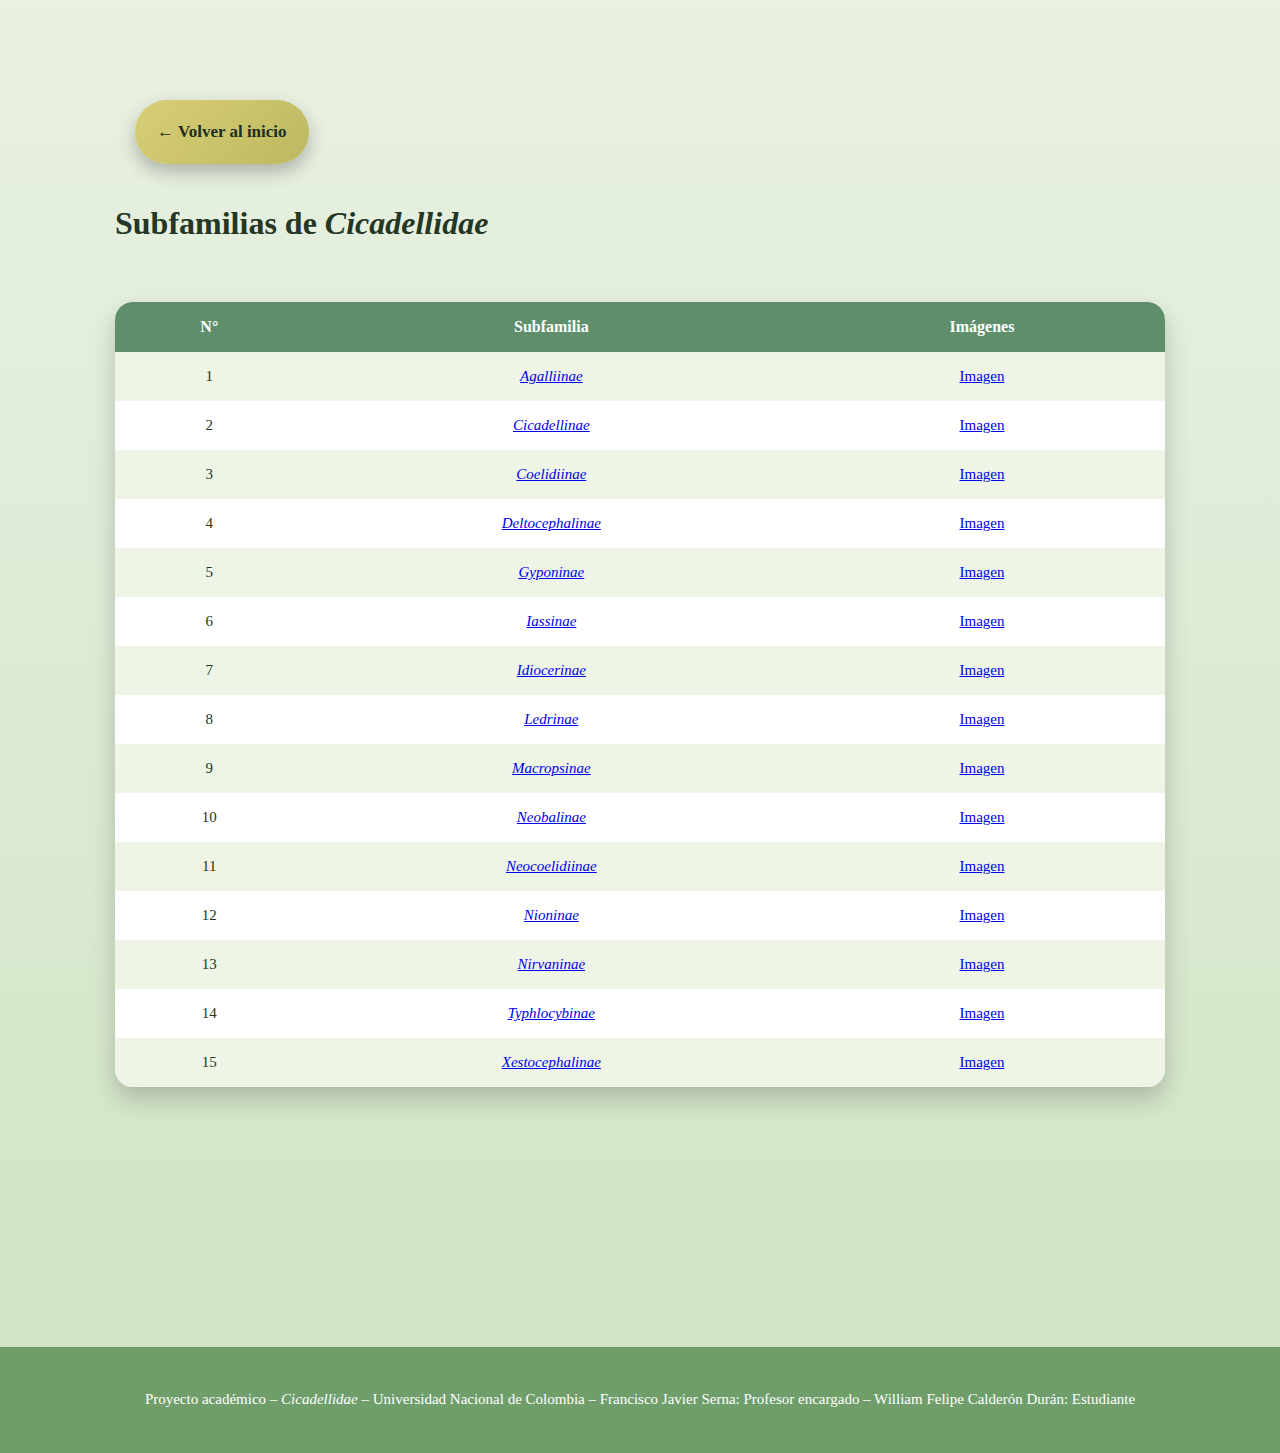
<file: subfamilias.html>
<!DOCTYPE html>
<html lang="es">
<head>
<meta charset="UTF-8">
<title>Subfamilias – Cicadellidae</title>
<link rel="stylesheet" href="css/style.css">
<link rel="icon" type="image/x-icon" href="img/Cicadellidae.ico">

</head>

<body>
  <div class="contenedor">
<a href="index.html" class="boton" style="margin:20px; display:inline-block;">
  ← Volver al inicio
</a>
<h1>Subfamilias de <em>Cicadellidae</em></h1>

<table class="tabla-subfamilias">
<tr>
  <th>N°</th>
  <th>Subfamilia</th>
  <th>Imágenes</th>
</tr>

<tr>
  <td>1</td>
  <td><a href="subfamilias/agalliinae.html"><em>Agalliinae</em></a></td>
  <td>
    <a href="imagenes/subfamilias/agalliinae.jpg">Imagen</a>
  </td>
</tr>

<tr>
  <td>2</td>
  <td>
   <a href="catalogo.html#cicadellinae">
  <em>Cicadellinae</em>
</a>
  </td>
  <td>
    <a href="imagenes/subfamilias/cicadellinae.jpg">Imagen</a>
  </td>
</tr>


<tr>
  <td>3</td>
  <td><a href="subfamilias/coelidiinae.html"><em>Coelidiinae</em></a></td>
  <td>
    <a href="imagenes/subfamilias/coelidiinae.jpg">Imagen</a>
  </td>
</tr>

<tr>
  <td>4</td>
  <td><a href="subfamilias/deltocephalinae.html"><em>Deltocephalinae</em></a></td>
  <td>
    <a href="imagenes/subfamilias/deltocephalinae.jpg">Imagen</a>
  </td>
</tr>

<tr>
  <td>5</td>
  <td><a href="subfamilias/gyponinae.html"><em>Gyponinae</em></a></td>
  <td>
    <a href="imagenes/subfamilias/gyponinae.jpg">Imagen</a>
  </td>
</tr>

<tr>
  <td>6</td>
  <td><a href="subfamilias/iassinae.html"><em>Iassinae</em></a></td>
  <td>
    <a href="imagenes/subfamilias/iassinae.jpg">Imagen</a>
  </td>
</tr>

<tr>
  <td>7</td>
  <td><a href="subfamilias/idiocerinae.html"><em>Idiocerinae</em></a></td>
  <td>
    <a href="imagenes/subfamilias/idiocerinae.jpg">Imagen</a>
  </td>
</tr>

<tr>
  <td>8</td>
  <td><a href="subfamilias/ledrinae.html"><em>Ledrinae</em></a></td>
  <td>
    <a href="imagenes/subfamilias/ledrinae.jpg">Imagen</a>
  </td>
</tr>

<tr>
  <td>9</td>
  <td><a href="subfamilias/macropsinae.html"><em>Macropsinae</em></a></td>
  <td>
    <a href="imagenes/subfamilias/macropsinae.jpg">Imagen</a>
  </td>
</tr>

<tr>
  <td>10</td>
  <td><a href="subfamilias/neobalinae.html"><em>Neobalinae</em></a></td>
  <td>
    <a href="imagenes/subfamilias/neobalinae.jpg">Imagen</a>
  </td>
</tr>

<tr>
  <td>11</td>
  <td><a href="subfamilias/neocoelidiinae.html"><em>Neocoelidiinae</em></a></td>
  <td>
    <a href="imagenes/subfamilias/neocoelidiinae.jpg">Imagen</a>
  </td>
</tr>

<tr>
  <td>12</td>
  <td><a href="subfamilias/nioninae.html"><em>Nioninae</em></a></td>
  <td>
    <a href="imagenes/subfamilias/nioninae.jpg">Imagen</a>
  </td>
</tr>

<tr>
  <td>13</td>
  <td><a href="subfamilias/nirvaninae.html"><em>Nirvaninae</em></a></td>
  <td>
    <a href="imagenes/subfamilias/nirvaninae.jpg">Imagen</a>
  </td>
</tr>

<tr>
  <td>14</td>
  <td><a href="subfamilias/typhlocybinae.html"><em>Typhlocybinae</em></a></td>
  <td>
    <a href="imagenes/subfamilias/typhlocybinae.jpg">Imagen</a>
  </td>
</tr>

<tr>
  <td>15</td>
  <td><a href="subfamilias/xestocephalinae.html"><em>Xestocephalinae</em></a></td>
  <td>
    <a href="imagenes/subfamilias/xestocephalinae.jpg">Imagen</a>
  </td>
</tr>

</table>
</div>

</body>
<footer class="footer-global">
  <p>
    Proyecto académico – <em>Cicadellidae</em> – Universidad Nacional de Colombia – 
    Francisco Javier Serna: Profesor encargado – 
    William Felipe Calderón Durán: Estudiante
  </p>
</footer>

</body>
</html>
</file>
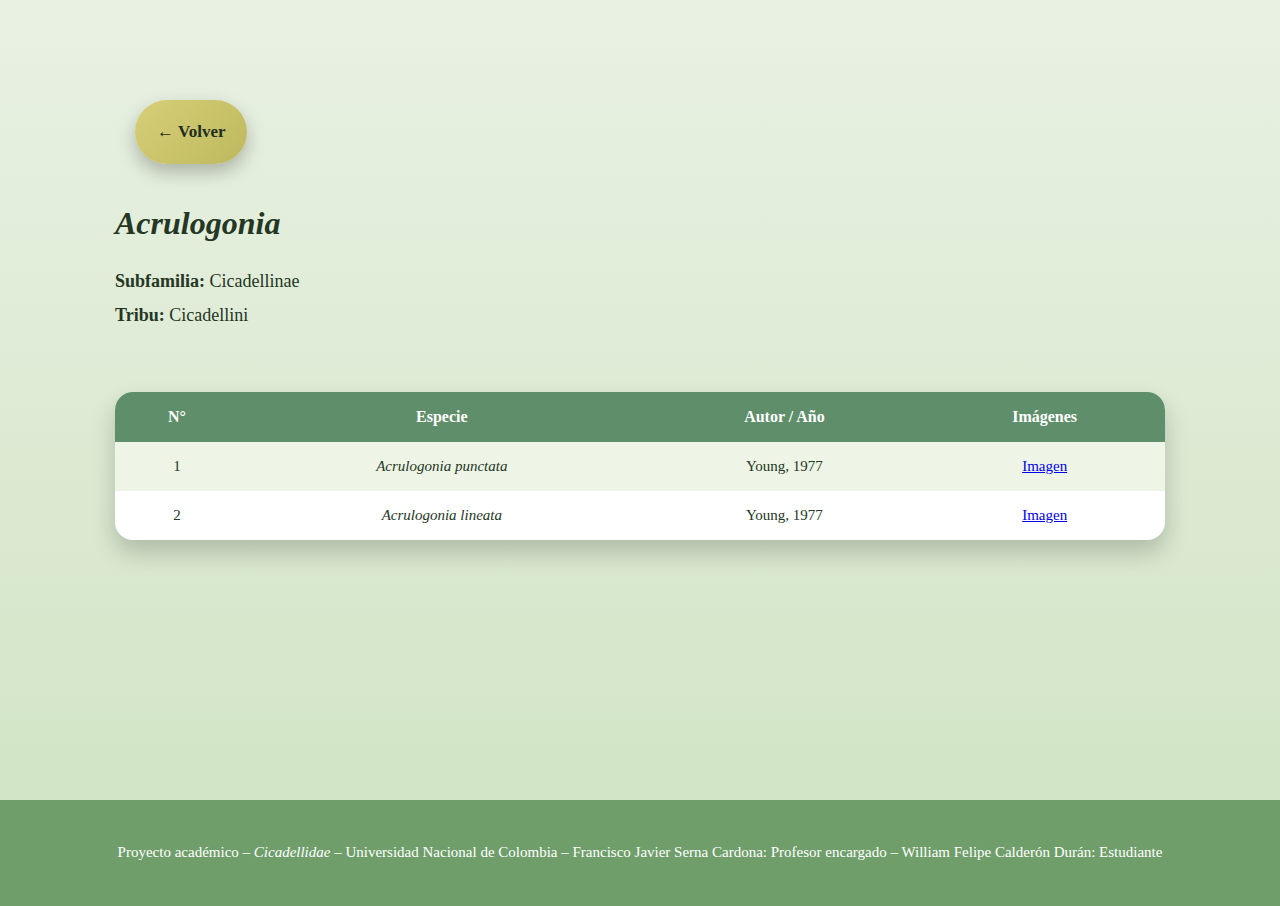
<file: generos/acrulogonia.html>
<!DOCTYPE html>
<html lang="es">
<head>
<meta charset="UTF-8">
<meta name="viewport" content="width=device-width, initial-scale=1.0">
<meta name="apple-mobile-web-app-capable" content="yes">
<title>Acrulogonia</title>
<link rel="stylesheet" href="../css/style.css">
</head>

<body>
<div class="contenedor">

<a href="#" class="boton" onclick="history.back(); return false;"style="margin:20px; display:inline-block;">
  ← Volver
</a>


<h1><em>Acrulogonia</em></h1>

<p>
<strong>Subfamilia:</strong> Cicadellinae<br>
<strong>Tribu:</strong> Cicadellini
</p>

<table class="tabla-especies">
<tr>
  <th>N°</th>
  <th>Especie</th>
  <th>Autor / Año</th>
  <th>Imágenes</th>
</tr>

<tr>
  <td>1</td>
  <td><em>Acrulogonia punctata</em></td>
  <td>Young, 1977</td>
  <td>
    <a href="../imagenes/especies/acrulogonia_punctata.jpg">Imagen</a>
  </td>
</tr>

<tr>
  <td>2</td>
  <td><em>Acrulogonia lineata</em></td>
  <td>Young, 1977</td>
  <td>
    <a href="../imagenes/especies/acrulogonia_lineata.jpg">Imagen</a>
  </td>
</tr>

</table>
</div>

<footer class="footer-global">
  <p>
    Proyecto académico – <em>Cicadellidae</em> – Universidad Nacional de Colombia – 
    Francisco Javier Serna Cardona: Profesor encargado – 
    William Felipe Calderón Durán: Estudiante
  </p>
</footer>


</body>
</html>
</file>
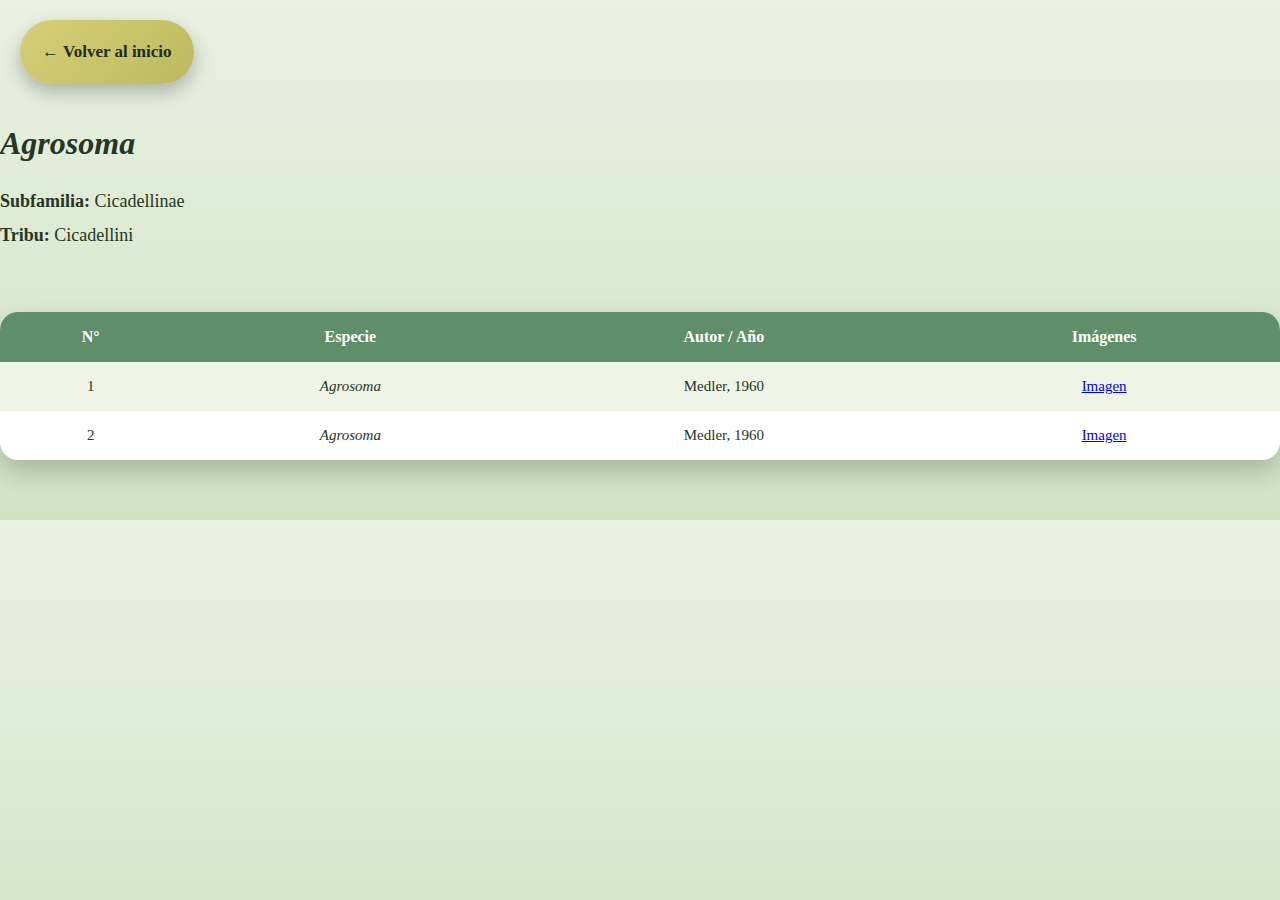
<file: generos/agrosoma.html>
<!DOCTYPE html>
<html lang="es">
<head>
<meta charset="UTF-8">
<title>Acrulogonia</title>
<link rel="stylesheet" href="../css/style.css">
</head>

<body>

<a href="../index.html" class="boton" style="margin:20px; display:inline-block;">
  ← Volver al inicio
</a>

<h1><em>Agrosoma</em></h1>

<p>
<strong>Subfamilia:</strong> Cicadellinae<br>
<strong>Tribu:</strong> Cicadellini
</p>

<table class="tabla-especies">
<tr>
  <th>N°</th>
  <th>Especie</th>
  <th>Autor / Año</th>
  <th>Imágenes</th>
</tr>

<tr>
  <td>1</td>
  <td><em>Agrosoma</em></td>
  <td>Medler, 1960</td>
  <td>
    <a href="../imagenes/especies/acrulogonia_punctata.jpg">Imagen</a>
  </td>
</tr>

<tr>
  <td>2</td>
  <td><em>Agrosoma</em></td>
  <td>Medler, 1960</td>
  <td>
    <a href="../imagenes/especies/acrulogonia_lineata.jpg">Imagen</a>
  </td>
</tr>

</table>


</body>
</html>
</file>
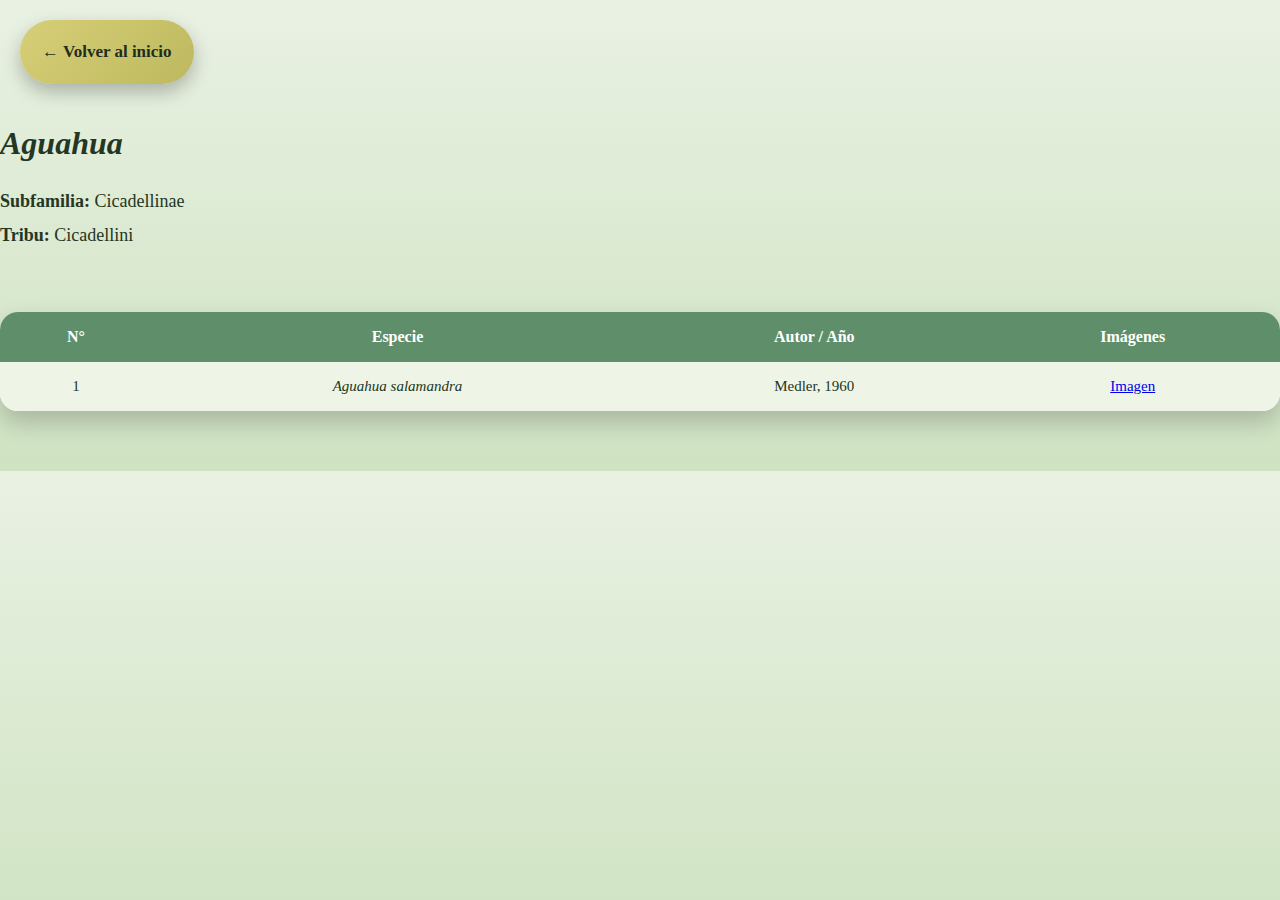
<file: generos/Aguahua.html>
<!DOCTYPE html>
<html lang="es">
<head>
<meta charset="UTF-8">
<title>Aguahua</title>
<link rel="stylesheet" href="../css/style.css">
</head>

<body>

<a href="../index.html" class="boton" style="margin:20px; display:inline-block;">
  ← Volver al inicio
</a>

<h1><em>Aguahua</em></h1>

<p>
<strong>Subfamilia:</strong> Cicadellinae<br>
<strong>Tribu:</strong> Cicadellini
</p>

<table class="tabla-especies">
<tr>
  <th>N°</th>
  <th>Especie</th>
  <th>Autor / Año</th>
  <th>Imágenes</th>
</tr>

<tr>
  <td>1</td>
  <td><em>Aguahua salamandra</em></td>
  <td>Medler, 1960</td>
  <td>
    <a href="../imagenes/especies/acrulogonia_punctata.jpg">Imagen</a>
  </td>
</tr>

</table>


</body>
</html>
</file>
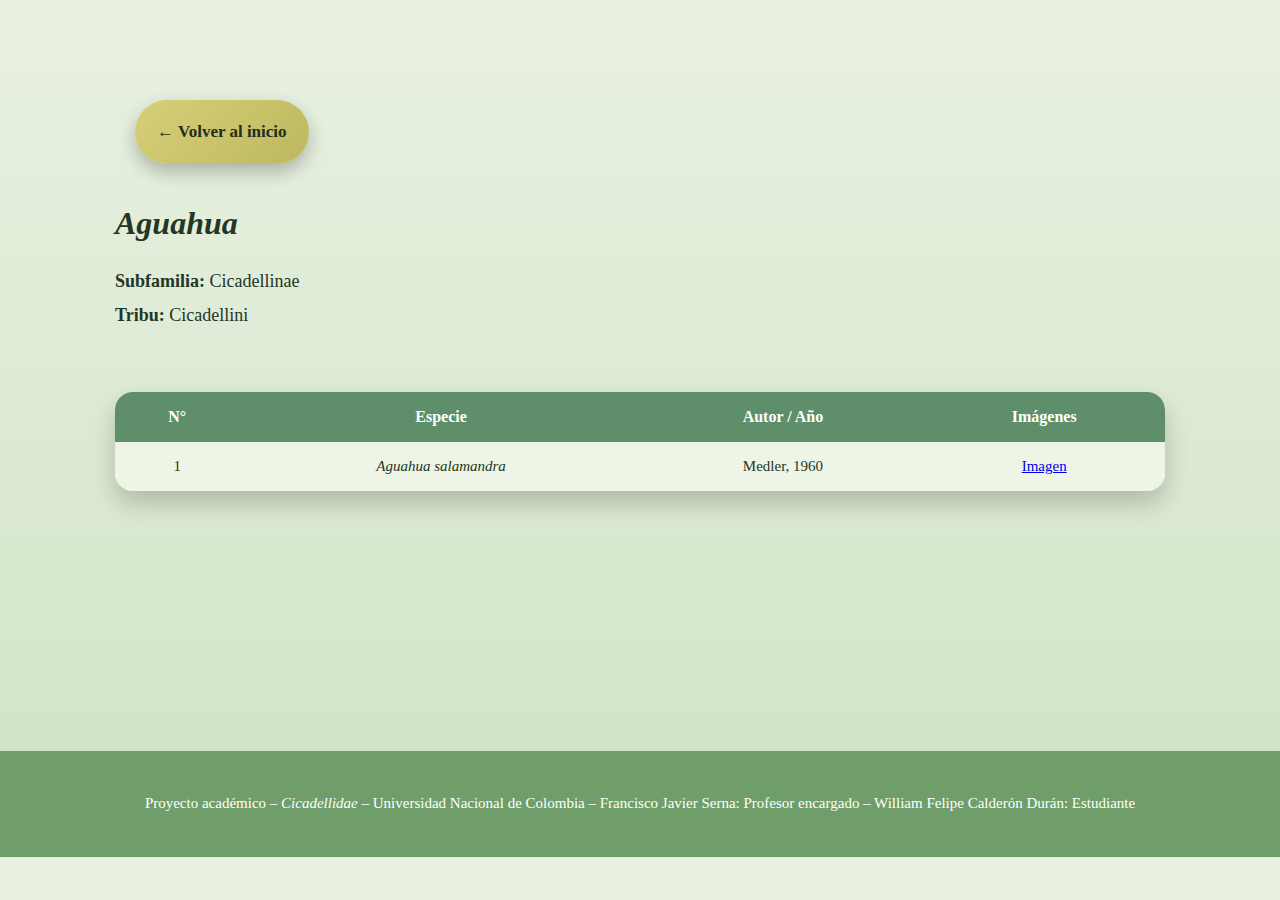
<file: generos/aguahua.html>
<!DOCTYPE html>
<html lang="es">
<head>
<meta charset="UTF-8">
<title>Aguahua</title>
<link rel="stylesheet" href="../css/style.css">
</head>

<body>
<div class="contenedor">

<a href="../index.html" class="boton" style="margin:20px; display:inline-block;">
  ← Volver al inicio
</a>

<h1><em>Aguahua</em></h1>

<p>
<strong>Subfamilia:</strong> Cicadellinae<br>
<strong>Tribu:</strong> Cicadellini
</p>

<table class="tabla-especies">
<tr>
  <th>N°</th>
  <th>Especie</th>
  <th>Autor / Año</th>
  <th>Imágenes</th>
</tr>

<tr>
  <td>1</td>
  <td><em>Aguahua salamandra</em></td>
  <td>Medler, 1960</td>
  <td>
    <a href="../imagenes/especies/acrulogonia_punctata.jpg">Imagen</a>
  </td>
</tr>

</table>

</div>
<footer class="footer-global">
  <p>
    Proyecto académico – <em>Cicadellidae</em> – Universidad Nacional de Colombia – 
    Francisco Javier Serna: Profesor encargado – 
    William Felipe Calderón Durán: Estudiante
  </p>
</footer>

</body>
</html>
</file>
<file: css/style.css>
/* ===============================
   CONFIGURACIÓN GENERAL
   =============================== */

body {
  margin: 0;
  font-family: "Georgia", "Times New Roman", serif;
  background: linear-gradient(180deg, #e9f1e3, #cfe3c2);
  color: #243624;
}

/* ===============================
   HERO / PORTADA
   =============================== */

.hero {
  background: linear-gradient(135deg, #5f8f6a, #7da87b);
  padding: 100px 20px;
  text-align: center;
}

.hero-text {
  background: rgba(255, 255, 255, 0.92);
  display: inline-block;
  padding: 35px 60px;
  border-radius: 30px;
  box-shadow: 0 15px 35px rgba(0, 0, 0, 0.25);
}

.hero h1 {
  font-size: 48px;
  margin: 0;
  letter-spacing: 1px;
}

.hero p {
  font-size: 18px;
  margin-top: 10px;
  color: #3b5a3b;
}

/* ===============================
   CONTENEDOR PRINCIPAL
   =============================== */

.contenedor {
  max-width: 1150px;
  margin: 0 auto;
  padding: 80px 50px;
  box-sizing: border-box;
}

/* ===============================
   MENÚ PRINCIPAL
   =============================== */

.menu {
  display: grid;
  grid-template-columns: repeat(auto-fit, minmax(240px, 1fr));
  gap: 25px;
  margin-bottom: 80px;
}

.boton {
  background: linear-gradient(135deg, #d7cf77, #bdb85f);
  padding: 22px;
  border-radius: 999px;
  text-align: center;
  text-decoration: none;
  color: #1f2e1f;
  font-weight: bold;
  font-size: 17px;
  box-shadow: 0 8px 18px rgba(0, 0, 0, 0.25);
  transition: all 0.35s ease;
}

.boton:hover {
  transform: translateY(-6px) scale(1.03);
  box-shadow: 0 14px 30px rgba(0, 0, 0, 0.35);
}

/* ===============================
   SECCIONES DE TEXTO
   =============================== */

section {
  margin-bottom: 90px;
}

h2 {
  font-size: 32px;
  margin-bottom: 25px;
  border-left: 8px solid #7da87b;
  padding-left: 18px;
}

p {
  font-size: 18px;
  line-height: 1.9;
  max-width: 900px;
}

/* ===============================
   GALERÍA DE IMÁGENES
   =============================== */

.galeria {
  display: grid;
  grid-template-columns: repeat(auto-fit, minmax(260px, 1fr));
  gap: 30px;
  margin-top: 50px;
}

.galeria img {
  width: 100%;
  border-radius: 25px;
  box-shadow: 0 12px 30px rgba(0, 0, 0, 0.25);
  transition: transform 0.4s ease;
}

.galeria img:hover {
  transform: scale(1.08);
}

/* ===============================
   TABLAS (CATÁLOGO)
   =============================== */

table {
  width: 100%;
  border-collapse: collapse;
  background: white;
  margin: 60px 0;
  border-radius: 18px;
  overflow: hidden;
  box-shadow: 0 12px 25px rgba(0, 0, 0, 0.2);
}

th, td {
  padding: 16px;
  text-align: center;
}

th {
  background: #5f8f6a;
  color: white;
  font-size: 16px;
}

td {
  font-size: 15px;
}

tr:nth-child(even) {
  background-color: #eef5e6;
}

/* ===============================
   DESCRIPCIONES (SUBFAMILIA / TRIBU)
   =============================== */

.descripcion-subfamilia,
.descripcion-tribu {
  background: white;
  padding: 35px 45px;
  border-radius: 30px;
  max-width: 950px;
  margin: 60px auto;
  font-size: 18px;
  line-height: 1.9;
  box-shadow: 0 14px 35px rgba(0, 0, 0, 0.18);
  border-left: 10px solid #7da87b;
}

/* ===============================
   BOTÓN VOLVER
   =============================== */

.volver-wrapper {
  display: flex;
  justify-content: center;
  margin: 120px auto 80px;
  width: 100%;
}


.btn-volver {
  background: linear-gradient(135deg, #d9d27a, #bfb95d);
  padding: 18px 50px;
  border-radius: 999px;
  font-size: 17px;
  font-weight: bold;
  color: #1f2e1f;
  text-decoration: none;
  box-shadow: 0 10px 22px rgba(0, 0, 0, 0.3);
  transition: all 0.35s ease;

  position: relative;
  z-index: 10;
}


.btn-volver:hover {
  transform: translateY(-5px);
  box-shadow: 0 16px 35px rgba(0, 0, 0, 0.4);
}


/* ===============================
   RESPONSIVE
   =============================== */

@media (max-width: 768px) {
  .hero h1 {
    font-size: 36px;
  }

  .contenedor {
    padding: 50px 25px;
  }

  p {
    font-size: 16px;
  }
}
/* =========================
   FOOTER GLOBAL ACADÉMICO
   ========================= */

.footer-global {
  width: 100%;
  background-color: #6f9e6b;
  padding: 40px 20px;
  margin-top: 120px;
  box-sizing: border-box;
}

.footer-global p {
  max-width: 1400px;
  margin: 0 auto;
  text-align: center;
  font-size: 15px;
  line-height: 1.7;
  color: #ffffff;
}

.menu {
  display: grid;
  grid-template-columns: repeat(auto-fit, minmax(240px, 1fr));
  gap: 30px;
  margin-bottom: 60px;
}


.boton-card {
  background: linear-gradient(135deg, #ffffff, #f1f6ec);
  border-radius: 28px;
  padding: 35px 30px;
  text-align: center;
  text-decoration: none;
  color: #2c3e2c;
  box-shadow: 0 14px 30px rgba(0, 0, 0, 0.18);
  transition: all 0.4s ease;
  position: relative;
  overflow: hidden;
}

.boton-card::before {
  content: "";
  position: absolute;
  inset: 0;
  background: linear-gradient(135deg, #7da87b, #5f8f6a);
  opacity: 0;
  transition: opacity 0.4s ease;
}

.boton-card:hover::before {
  opacity: 0.08;
}

.boton-card:hover {
  transform: translateY(-10px);
  box-shadow: 0 22px 45px rgba(0, 0, 0, 0.3);
}

.icono {
  font-size: 38px;
  display: block;
  margin-bottom: 15px;
}

.titulo {
  font-size: 20px;
  font-weight: bold;
  margin-bottom: 8px;
}

.descripcion {
  font-size: 14.5px;
  color: #4f6b4f;
}
/* ===============================
   BOTONES TIPO CARD (MENÚ)
   =============================== */

.boton-card {
  display: flex;
  flex-direction: column;      /* 👈 clave */
  align-items: center;
  text-align: center;

  background: linear-gradient(135deg, #f4f1c9, #d6cf77);
  padding: 30px 25px;
  border-radius: 28px;
  text-decoration: none;
  color: #1f2e1f;

  box-shadow: 0 12px 28px rgba(0, 0, 0, 0.25);
  transition: transform 0.35s ease, box-shadow 0.35s ease;
}

.boton-card:hover {
  transform: translateY(-6px);
  box-shadow: 0 18px 38px rgba(0, 0, 0, 0.35);
}

/* ÍCONO */
.boton-card .icono {
  font-size: 42px;
  margin-bottom: 14px;
}

/* TÍTULO */
.boton-card .titulo {
  font-size: 20px;
  font-weight: bold;
  margin-bottom: 8px;   /* 👈 separación con descripción */
}

/* DESCRIPCIÓN */
.boton-card .descripcion {
  font-size: 14.5px;
  line-height: 1.5;
  opacity: 0.85;
}
</file>
